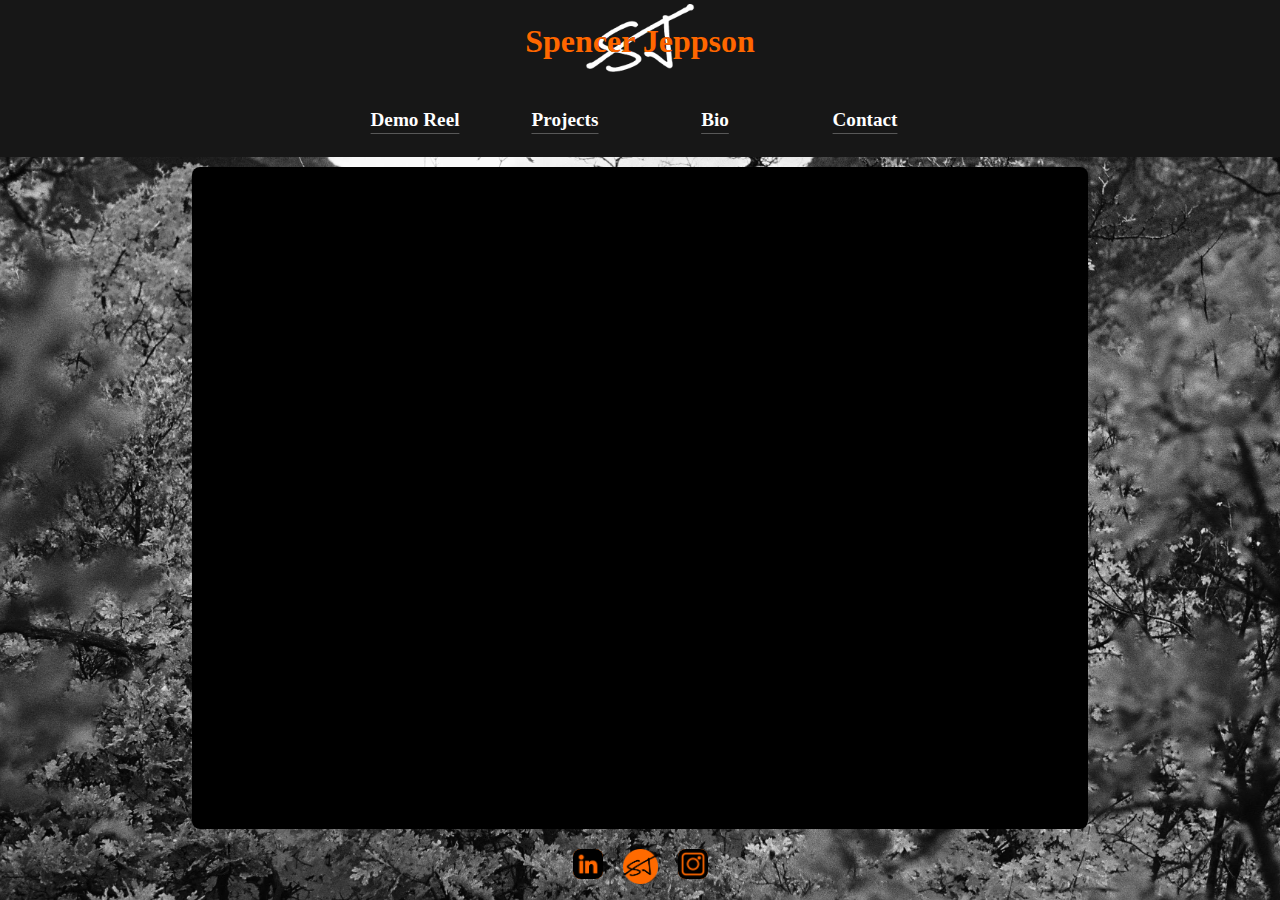
<file: index.html>
<!DOCTYPE html>
<html lang="en">
<head>
    <meta charset="UTF-8">
    <meta name="viewport" content="width=device-width, initial-scale=1.0">
    <title>Spencer Jeppson - Demo Reel</title>
    <meta name="description" content="Here's a sample of some of my audio projects!">
    <link rel="icon" type="image/x-icon" href="assets/favicon.png">
    <link href="style.css" rel="stylesheet" />

</head>
<body>
    <nav>
        <div class="navTop">
            <h1><a href="/index.html">Spencer Jeppson</a></h1>
        </div>
        <div class="navBottom">
            <a href="\index.html">Demo Reel</a>
            <div class="dropdown">
                <a href="project_pages/project1.html" class="dropbtn" onclick="toggleDropdown(event)">Projects</a>
                <div class="dropdown-content">
                    <a href="project_pages/project1.html">BFG</a>
                    <a href="project_pages/project2.html">Haunt Audio</a>
                    <a href="project_pages/project3.html">Nothing</a>
                    <a href="project_pages/project4.html">Angel Eyes</a>
                    <a href="project_pages/project5.html">Soldier</a>
                    <a href="project_pages/project6.html">Jackknife</a>
                    <a href="project_pages/project7.html">Pedalboard Build</a>
                    <a href="project_pages/project8.html">Deadpoint</a>
                </div>
            </div>
            <a href="\bio.html">Bio</a>
            <a href="\contact.html">Contact</a>
        </div>
    </nav>
    
    <div class="video-page-container">
        <div class="video-wrapper">
            <iframe src="https://www.youtube.com/embed/o16nVZvkU4U?si=cpz5Jm5IuUvs6zKH" 
                    title="YouTube video player" frameborder="0" 
                    allow="accelerometer; autoplay; clipboard-write; encrypted-media; gyroscope;" 
                    allowfullscreen></iframe>
        </div>
    </div>


    <footer class="footer">
        <div class="footer-content">
            <a href="https://www.linkedin.com/in/spencer-jeppson-13b46b333/?utm_source=share&utm_campaign=share_via&utm_content=profile&utm_medium=ios_app" target="_blank">
                <img src="assets/linkedin.png" alt="LinkedIn" class="social-icon">
            </a>
            <a href="index.html"> <img src="assets/favicon.png" alt="logo" class="footer-logo">  </a>
            <a href="https://www.instagram.com/spencer.jeppson?igsh=MW4yYjFldTB1aTA1ag==" target="_blank">
                <img src="assets/instagram.png" alt="Instagram" class="social-icon">
            </a>

        </div>
    </footer>
    <script src="scripts.js"></script>
</body>
</html>
</file>
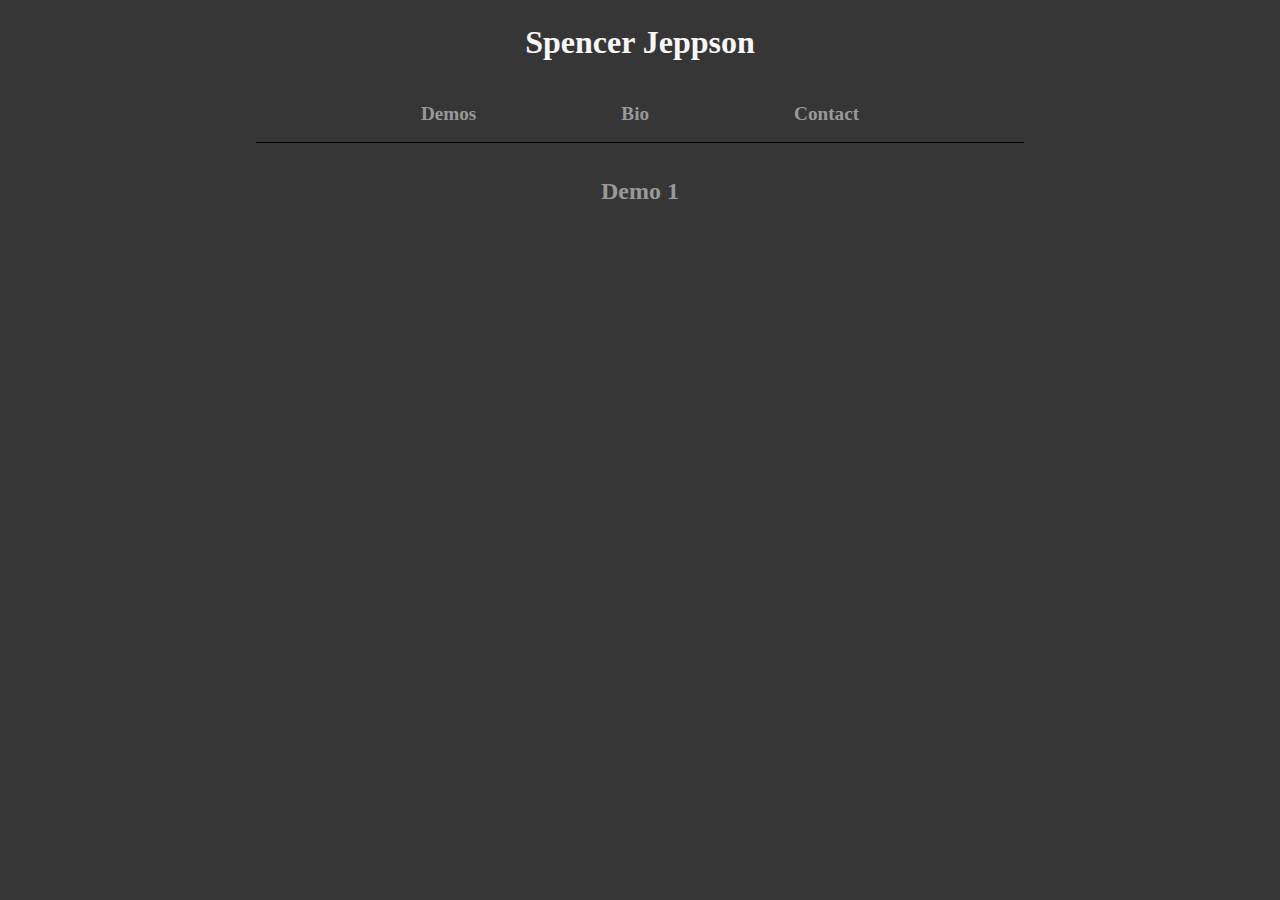
<file: spenjer_portfolio/index.html>
<!DOCTYPE html>
<html lang="en">
<head>
    <meta charset="UTF-8">
    <meta name="viewport" content="width=device-width, initial-scale=1.0">
    <title>Demos</title>
    <link href="style.css" rel="stylesheet" />

</head>
<body>
    <nav>
        <div class="navTop">
            <h1>Spencer Jeppson</h1>
            <!-- <h1>Logo</h1> -->
        </div>
        <div class="navBottom">
            <a href="demo.html">Demos</a>
            <a href="bio.html">Bio</a>
            <a href="contact.html">Contact</a>
        </div>
    </nav>

    <h2 class="video-title">Demo 1</h2> <!-- Title above the video -->


    <div class="video-container">
        <iframe src="https://www.youtube.com/embed/HMqiAQUgEu4?&autoplay=1&" 
        title="YouTube video player" frameborder="0" 
        allow="accelerometer; autoplay; clipboard-write; encrypted-media; gyroscope; picture-in-picture" 
        allowfullscreen></iframe>
    </div>

</body>
</html>
</file>
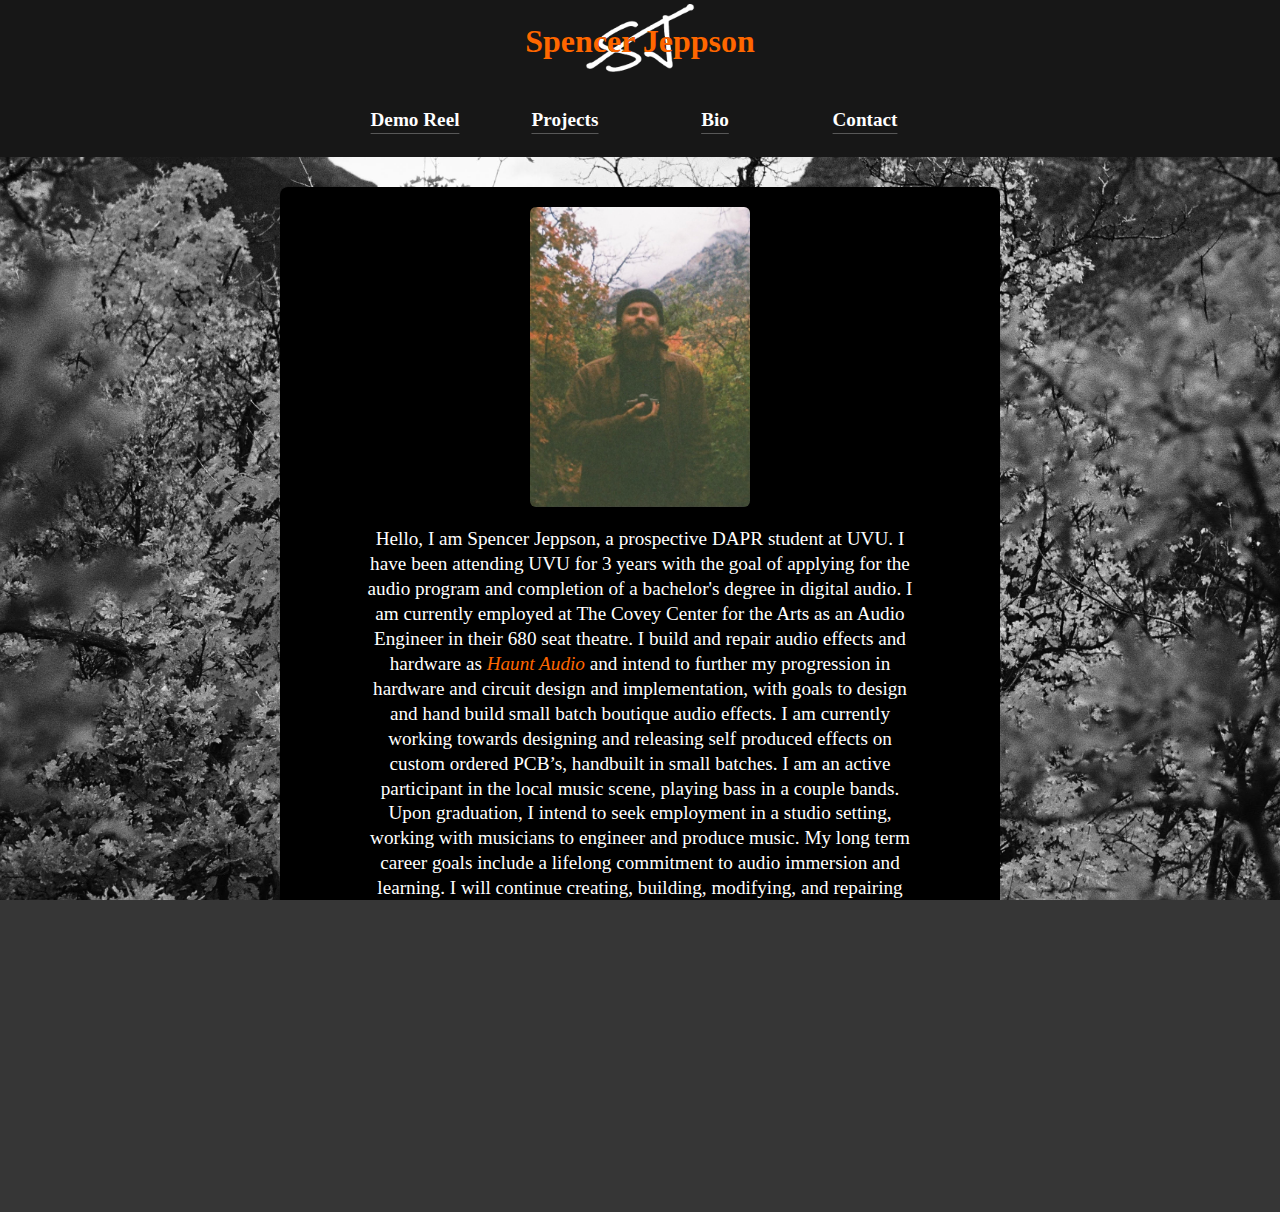
<file: bio.html>
<!DOCTYPE html>
<html lang="en">
<head>
    <meta charset="UTF-8">
    <meta name="viewport" content="width=device-width, initial-scale=1.0">
    <title>Spencer Jeppson - Audio Engineer</title>
    <meta name="description" content="Learn more about Spencer Jeppson, audio engineer">
    <link rel="icon" type="image/x-icon" href="assets/favicon.png">
    <link href="style.css" rel="stylesheet" />


</head>
<body>
    <nav>
        <div class="navTop">
            <h1><a href="/index.html">Spencer Jeppson</a></h1>
        </div>
        <div class="navBottom">
            <a href="\index.html">Demo Reel</a>
            <div class="dropdown">
                <a href="project_pages/project1.html" class="dropbtn" onclick="toggleDropdown(event)">Projects</a>
                <div class="dropdown-content">
                    <a href="project_pages/project1.html">BFG</a>
                    <a href="project_pages/project2.html">Haunt Audio</a>
                    <a href="project_pages/project3.html">Nothing</a>
                    <a href="project_pages/project4.html">Angel Eyes</a>
                    <a href="project_pages/project5.html">Soldier</a>
                    <a href="project_pages/project6.html">Jackknife</a>
                    <a href="project_pages/project7.html">Pedalboard Build</a>
                    <a href="project_pages/project8.html">Deadpoint</a>
                </div>
            </div>
            <a href="\bio.html">Bio</a>
            <a href="\contact.html">Contact</a>
        </div>
    </nav>
    <div class="main-content">    
        <div class="main-flex-container">
            <img id="bio-pic" src="assets/img/spenjer.jpg">
            <div id="bio-text">Hello, I am Spencer Jeppson, a prospective DAPR student at UVU. I have been attending UVU for 3 years with the goal of applying for the audio program and completion of a bachelor's degree in digital audio. I am currently employed at The Covey Center for the Arts as an Audio Engineer in their 680 seat theatre. I build and repair audio effects and hardware as <a id="bio-link" href="https://www.instagram.com/haunt.audio?igsh=MTVieXZ5M2piZDU0aw==" target="_blank">Haunt Audio</a>
                and intend to further my progression in hardware and circuit design and implementation, with goals to design and hand build small batch boutique audio effects. I am currently working towards designing and releasing self produced effects on custom ordered PCB’s, handbuilt in small batches. I am an active participant in the local music scene, playing bass in a couple bands. Upon graduation, I intend to seek employment in a studio setting, working with musicians to engineer and produce music. My long term career goals include a lifelong commitment to audio immersion and learning.  I will continue creating, building, modifying, and  repairing audio gear as long as I’m able to hold a soldering iron. I plan to continue Haunt Audio and design and release a line of handbuilt pedals that is focused on putting high quality and unique effects into the hands of musicians who are pushing boundaries of what music sounds like. I admire and look up to producers in the punk /  hardcore scene such as Will Yip, Jon Markson, Seth Henderson and Brett Romnes. I intend to work towards a career in producing music in this specific sphere, working with bands in this genre and scene. 
               </div>
        </div>
    </div>

    <footer class="footer">
        <div class="footer-content">
            <a href="https://www.linkedin.com/in/spencer-jeppson-13b46b333/?utm_source=share&utm_campaign=share_via&utm_content=profile&utm_medium=ios_app" target="_blank">
                <img src="assets/linkedin.png" alt="LinkedIn" class="social-icon">
            </a>
            <a href="index.html"> <img src="assets/favicon.png" alt="logo" class="footer-logo">  </a>
            <a href="https://www.instagram.com/spencer.jeppson?igsh=MW4yYjFldTB1aTA1ag==" target="_blank">
                <img src="assets/instagram.png" alt="Instagram" class="social-icon">
            </a>
        </div>
    </footer>
    <script src="scripts.js"></script>
</body>
</html>
</file>
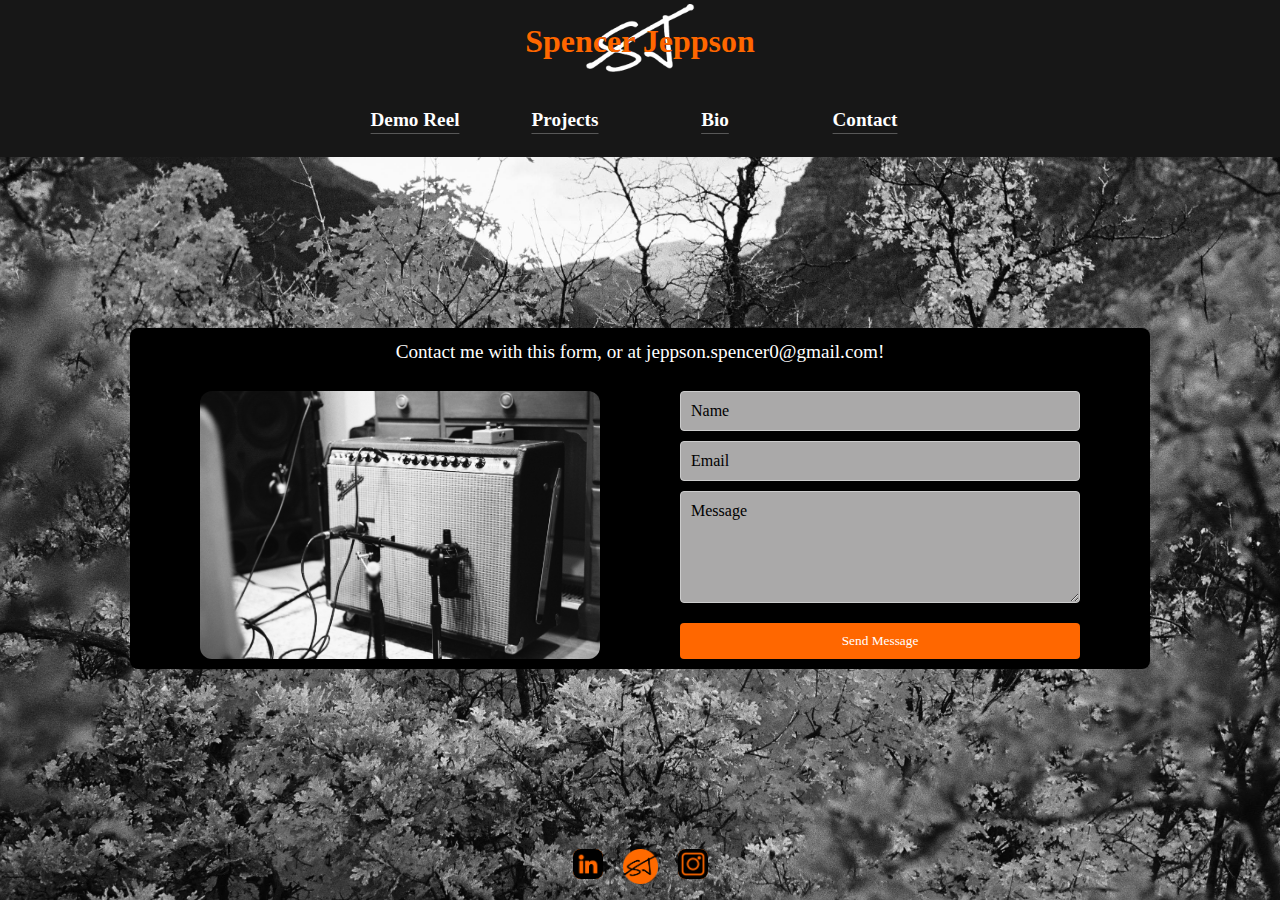
<file: contact.html>
<!DOCTYPE html>
<html lang="en">
<head>
    <meta charset="UTF-8">
    <meta name="viewport" content="width=device-width, initial-scale=1.0">
    <title>Spencer Jeppson - Audio Engineer</title>
    <meta name="description" content="Learn more about Spencer Jeppson, audio engineer">
    <link rel="icon" type="image/x-icon" href="assets/favicon.png">
    <link href="style.css" rel="stylesheet" />


</head>
<body>
    <nav>
        <div class="navTop">
            <h1><a href="/index.html">Spencer Jeppson</a></h1>
        </div>
        <div class="navBottom">
            <a href="\index.html">Demo Reel</a>
            <div class="dropdown">
                <a href="project_pages/project1.html" class="dropbtn" onclick="toggleDropdown(event)">Projects</a>
                <div class="dropdown-content">
                    <a href="project_pages/project1.html">BFG</a>
                    <a href="project_pages/project2.html">Haunt Audio</a>
                    <a href="project_pages/project3.html">Nothing</a>
                    <a href="project_pages/project4.html">Angel Eyes</a>
                    <a href="project_pages/project5.html">Soldier</a>
                    <a href="project_pages/project6.html">Jackknife</a>
                    <a href="project_pages/project7.html">Pedalboard Build</a>
                    <a href="project_pages/project8.html">Deadpoint</a>
                </div>
            </div>
            <a href="\bio.html">Bio</a>
            <a href="\contact.html">Contact</a>
        </div>
    </nav>
    <div class="main-content">    
        <div class="contact-container">
            <h2 class="contact-header">Contact me with this form, or at jeppson.spencer0@gmail.com!</h2>
            <img id="contact-pic" src="assets/img/ampedCab.jpg" alt="Picture">
            <div id="contact-form">
                <form action="https://formspree.io/f/mldeddvr" method="POST">
                    <input type="text" id="name" name="name" placeholder="Name">


                    <input type="email" id="email" name="email" placeholder="Email" required>


                    <textarea id="message" name="message" rows="5" placeholder="Message"required></textarea>
   
                    <button type="submit">Send Message</button>
                </form>
                <div id="response"></div>
            </div>
        </div>
    </div>



    <footer class="footer">
        <div class="footer-content">
            <a href="https://www.linkedin.com/in/spencer-jeppson-13b46b333/?utm_source=share&utm_campaign=share_via&utm_content=profile&utm_medium=ios_app" target="_blank">
                <img src="assets/linkedin.png" alt="LinkedIn" class="social-icon">
            </a>
            <a href="index.html"> <img src="assets/favicon.png" alt="logo" class="footer-logo">  </a>
            <a href="https://www.instagram.com/spencer.jeppson?igsh=MW4yYjFldTB1aTA1ag==" target="_blank">
                <img src="assets/instagram.png" alt="Instagram" class="social-icon">
            </a>
        </div>
    </footer>
    <script src="scripts.js"></script>
</body>
</html>
</file>
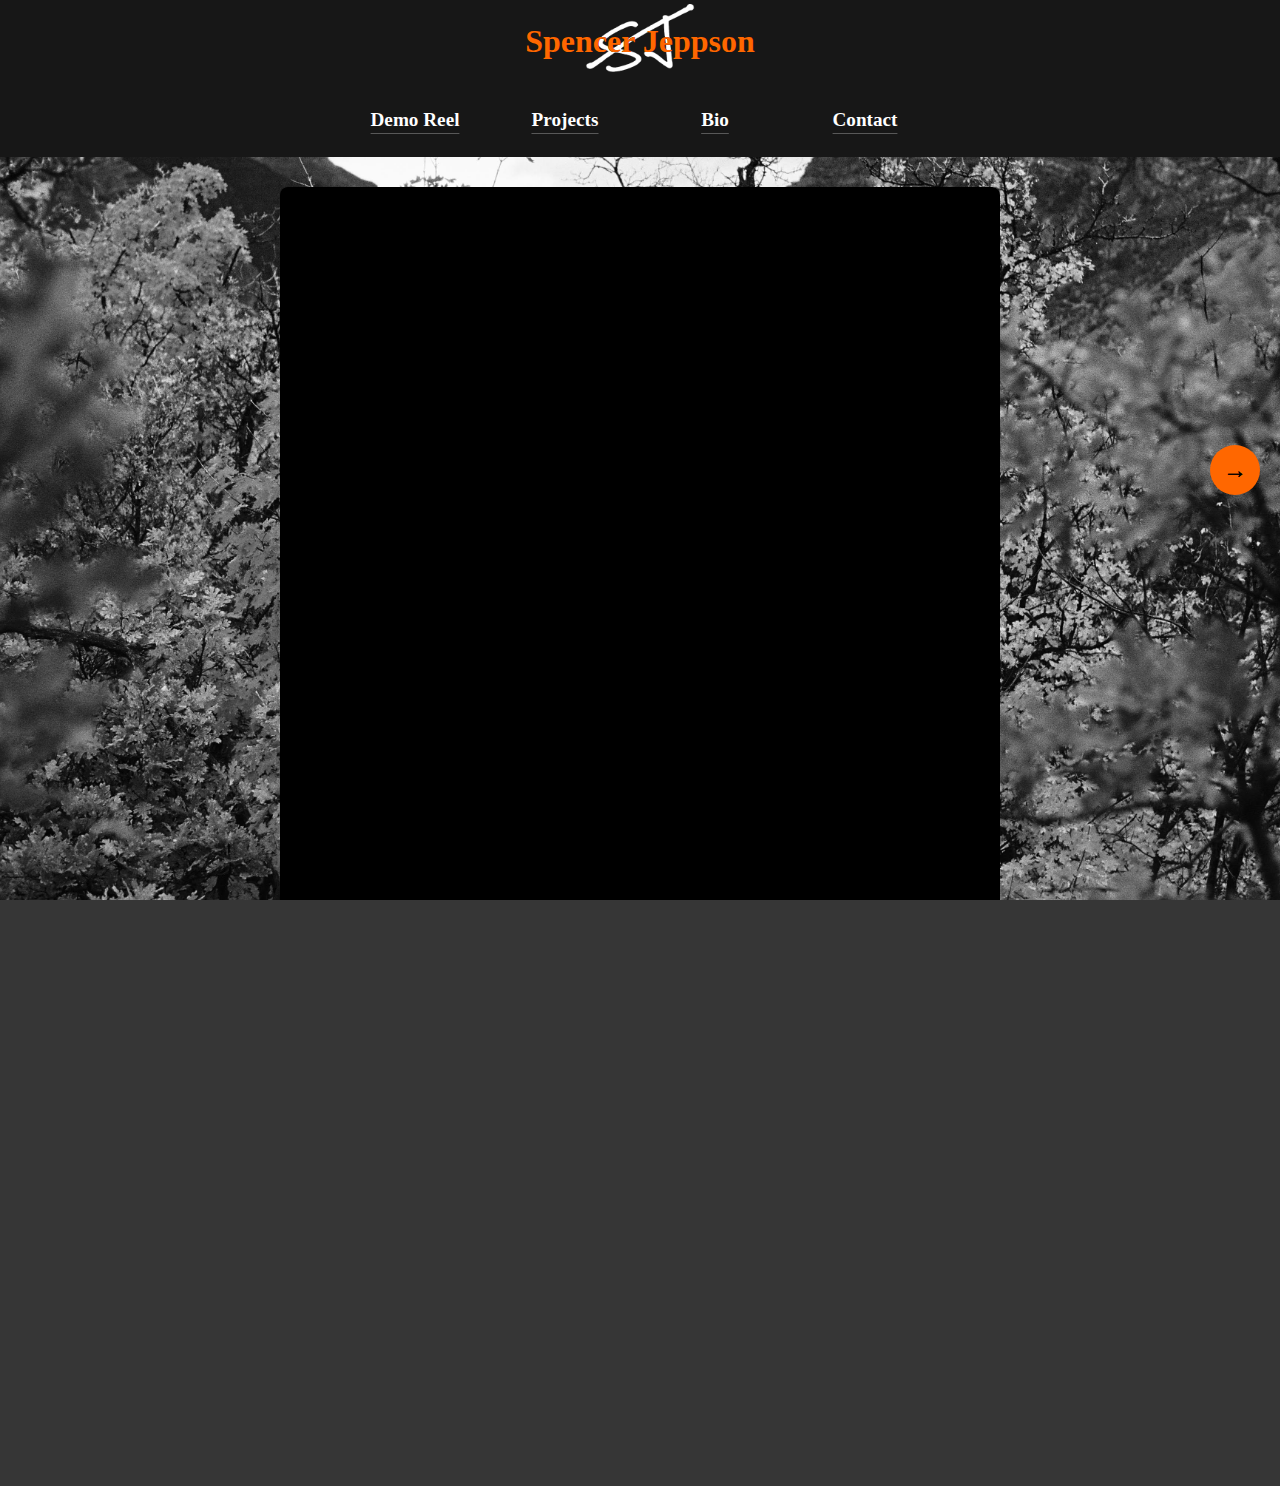
<file: project_pages/project1.html>
<!DOCTYPE html>
<html lang="en">
<head>
    <meta charset="UTF-8">
    <meta name="viewport" content="width=device-width, initial-scale=1.0">
    <title>Spencer Jeppson - BFG</title>
    <meta name="description" content="Project 1 - BFG">
    <link rel="icon" type="image/x-icon" href="/assets/favicon.png">
    <link href="\style.css" rel="stylesheet" />


</head>
<body>
    <nav>
        <div class="navTop">
            <h1><a href="/index.html">Spencer Jeppson</a></h1>
        </div>
        <div class="navBottom">
            <a href="\index.html">Demo Reel</a>
            <div class="dropdown">
                <a href="project1.html" class="dropbtn" onclick="toggleDropdown(event)">Projects</a>
                <div class="dropdown-content">
                    <a href="project1.html">BFG</a>
                    <a href="project2.html">Haunt Audio</a>
                    <a href="project3.html">Nothing</a>
                    <a href="project4.html">Angel Eyes</a>
                    <a href="project5.html">Soldier</a>
                    <a href="project6.html">Jackknife</a>
                    <a href="project7.html">Pedalboard Build</a>
                    <a href="project8.html">Deadpoint</a>
                </div>
            </div>
            <a href="\bio.html">Bio</a>
            <a href="\contact.html">Contact</a>
        </div>
    </nav>
    
        
        <div class="main-content">    
            <!-- <a href="project_pages/project9.html" class="nav-arrow left-arrow">←</a> -->

            <div class="main-flex-container">

                <div class="project-video-container">
                    <div class="video-wrapper">
                        <iframe class="video-iframe" src="https://www.youtube.com/embed/VmTX8lAuMSs?si=OeA3WBCFqU-cnFlj"
                            title="YouTube video player" frameborder="0"
                            allow="accelerometer; autoplay; clipboard-write; encrypted-media; gyroscope;"
                            allowfullscreen></iframe>
                    </div>
                </div>

                <div id="bio-text">This song was written by Sam and Davis of Mom Dad & Me. We spent some time at a house by a lake and set up a tracking studio in the basement. Selecting mic choices and placements was a collaborative effort, letting our ears dictate what to use and where to put it. The main Guitar take, Bass, and Drums were recorded simultaneously to give it a live feel and allow for some tempo push and pull. We did 3 or 4 top to tail takes and picked the best one with super minimal comping. Musicians played in the drum room with amplifiers in adjacent rooms to control bleed. Lots of room mics on almost everything recorded helped provide depth and make everything sound home-y and alive. Overdubs were mostly completed at the same space, with some additional overdubs done in a recording studio / storage shed the band owns. This mix came together super well, Sam is a really tight vocalist and his doubles sound really great. Lots of layers on guitar and vocals really helped pull everything together. Some automation to bring up the drum overheads and bring out the background vocals helped the second verse sound a little rowdier, an effect I really enjoyed. Super happy with this final mix, I think the mix amplifies the nostalgia present in the songwriting.                    </div>
            </div>
            <a href="project2.html" class="nav-arrow right-arrow">→</a>

        </div>

    <footer class="footer">
        <div class="footer-content">
            <a href="https://www.linkedin.com/in/spencer-jeppson-13b46b333/?utm_source=share&utm_campaign=share_via&utm_content=profile&utm_medium=ios_app" target="_blank">
                <img src="\assets/linkedin.png" alt="LinkedIn" class="social-icon">
            </a>
            <a href="index.html"> <img src="\assets/favicon.png" alt="logo" class="footer-logo">  </a>
            <a href="https://www.instagram.com/spencer.jeppson?igsh=MW4yYjFldTB1aTA1ag==" target="_blank">
                <img src="\assets/instagram.png" alt="Instagram" class="social-icon">
            </a>


        </div>
    </footer>
    <script src="\scripts.js"></script>
</body>
</html>
</file>
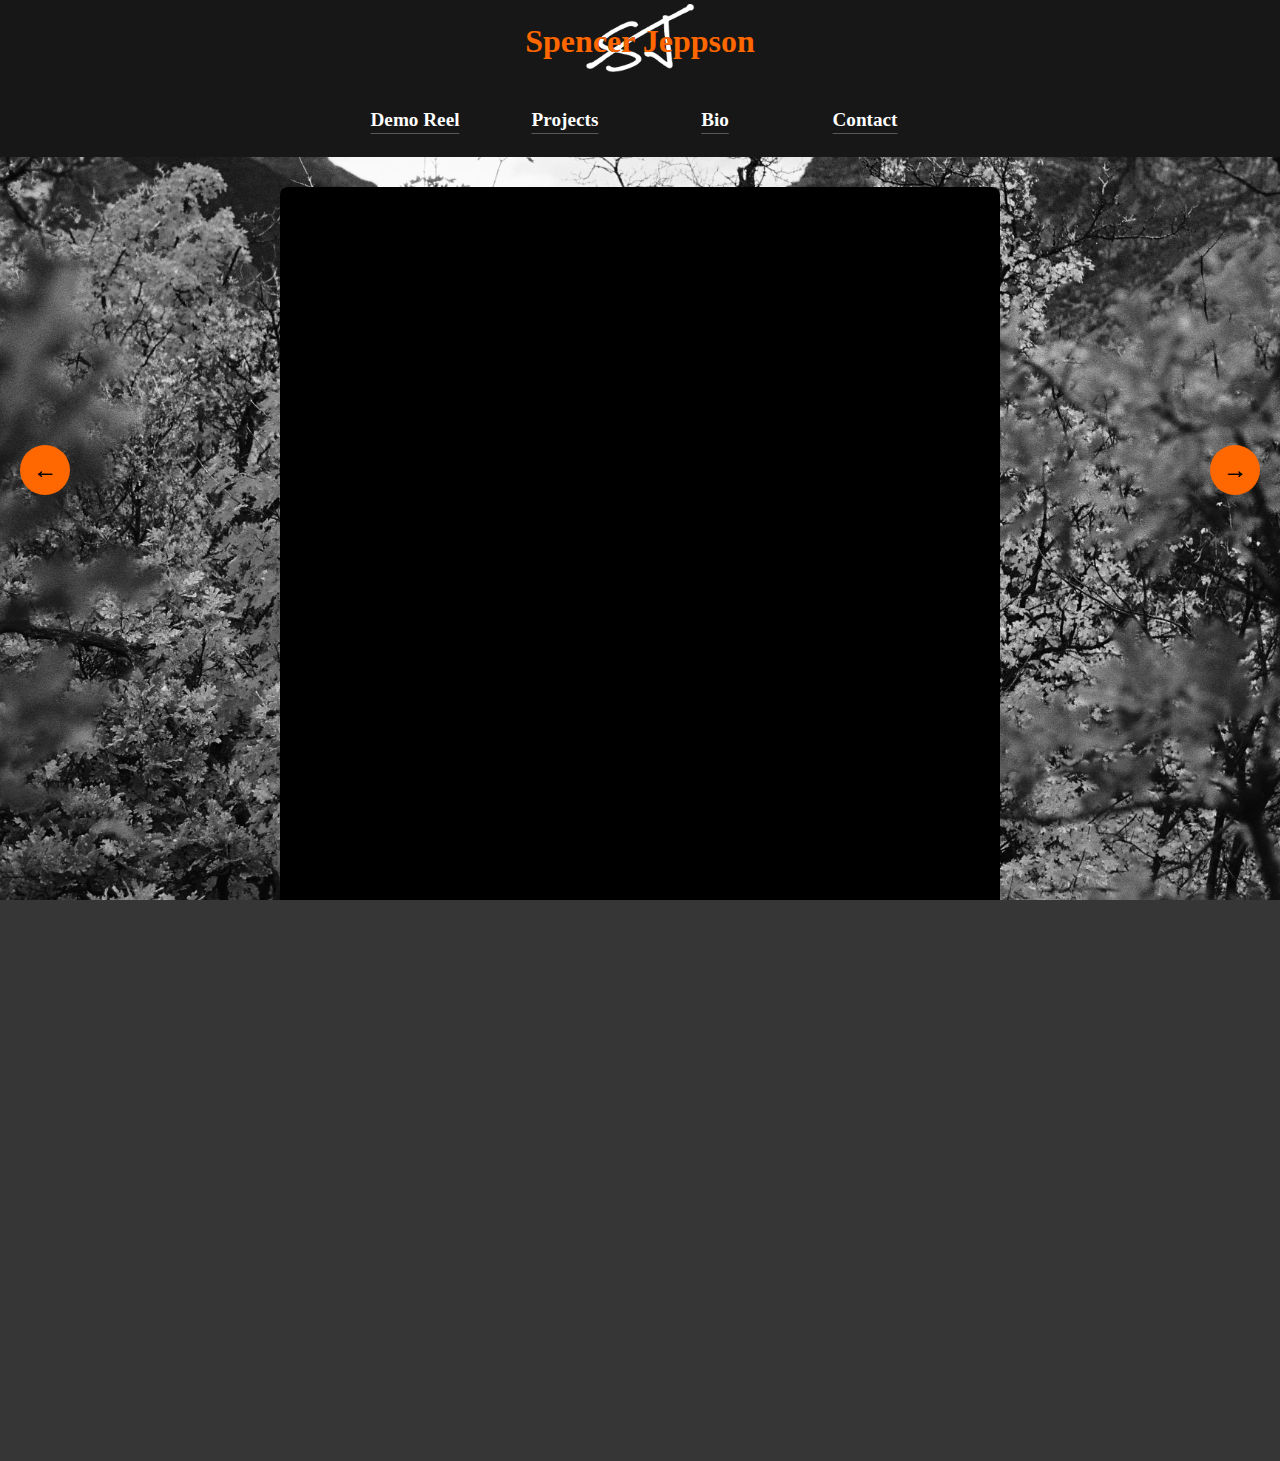
<file: project_pages/project2.html>
<!DOCTYPE html>
<html lang="en">
<head>
    <meta charset="UTF-8">
    <meta name="viewport" content="width=device-width, initial-scale=1.0">
    <title>Spencer Jeppson - BFG</title>
    <meta name="description" content="Project 1 - BFG">
    <link rel="icon" type="image/x-icon" href="/assets/favicon.png">
    <link href="\style.css" rel="stylesheet" />


</head>
<body>
    <nav>
        <div class="navTop">
            <h1><a href="/index.html">Spencer Jeppson</a></h1>
        </div>
        <div class="navBottom">
            <a href="\index.html">Demo Reel</a>
            <div class="dropdown">
                <a href="project1.html" class="dropbtn" onclick="toggleDropdown(event)">Projects</a>
                <div class="dropdown-content">
                    <a href="project1.html">BFG</a>
                    <a href="project2.html">Haunt Audio</a>
                    <a href="project3.html">Nothing</a>
                    <a href="project4.html">Angel Eyes</a>
                    <a href="project5.html">Soldier</a>
                    <a href="project6.html">Jackknife</a>
                    <a href="project7.html">Pedalboard Build</a>
                    <a href="project8.html">Deadpoint</a>
                </div>
            </div>
            <a href="\bio.html">Bio</a>
            <a href="\contact.html">Contact</a>
        </div>
    </nav>
    
        
        <div class="main-content">    
            <a href="project1.html" class="nav-arrow left-arrow">←</a>

            <div class="main-flex-container">

                <div class="project-video-container">
                    <div class="video-wrapper">
                        <iframe class="video-iframe" src="https://www.youtube.com/embed/LJbit8x4JqY?si=2DiEqc_OIKjBLBPi"
                            title="YouTube video player" frameborder="0"
                            allow="accelerometer; autoplay; clipboard-write; encrypted-media; gyroscope;"
                            allowfullscreen></iframe>
                    </div>
                </div>

                <div id="bio-text">
                    Haunt Audio is my venture into low voltage audio circuitry. The initial goal wasto build effects pedals for guitar and bass to fill needs that I and others I knew had. It has turned into a small business, offering repairs and custom order builds. I have had the opportunity to perform small repairs on gear such as amplifiers, cassette recorders, and effects pedals. I frequently perform pickup swaps or full custom rewires on electric guitars and basses. I also have worked with musicians to custom build effect pedals to fit specific needs and match their genre, playing style, and rig to a circuit we think will meet those needs. I use the <a id="bio-link" href="https://www.instagram.com/haunt.audio?igsh=MTVieXZ5M2piZDU0aw==" target="_blank">@haunt.audio</a> instagram page to promote my work as well as document repairs I have performed. That Instagram page serves as my portfolio for my audio hardware work. I do a good job of keeping that updated and have a goal to post one demo video per week. I have been invited to sell pedals at vendor markets such as Power Chord Guitar Festival this April in Orem, and High Desert Luthiery Invitational this May in Albuquerque, NM. I have built nearly 50 effects pedals, and have a growing artist roster of bands in the local scene, as well as smaller touring bands who play circuits that I have built. 
                </div>
                <a href="project3.html" class="nav-arrow right-arrow">→</a>
            </div>
        </div>

    <footer class="footer">
        <div class="footer-content">
            <a href="https://www.linkedin.com/in/spencer-jeppson-13b46b333/?utm_source=share&utm_campaign=share_via&utm_content=profile&utm_medium=ios_app" target="_blank">
                <img src="\assets/linkedin.png" alt="LinkedIn" class="social-icon">
            </a>
            <a href="index.html"> <img src="\assets/favicon.png" alt="logo" class="footer-logo">  </a>
            <a href="https://www.instagram.com/spencer.jeppson?igsh=MW4yYjFldTB1aTA1ag==" target="_blank">
                <img src="\assets/instagram.png" alt="Instagram" class="social-icon">
            </a>


        </div>
    </footer>
    <script src="\scripts.js"></script>
</body>
</html>
</file>
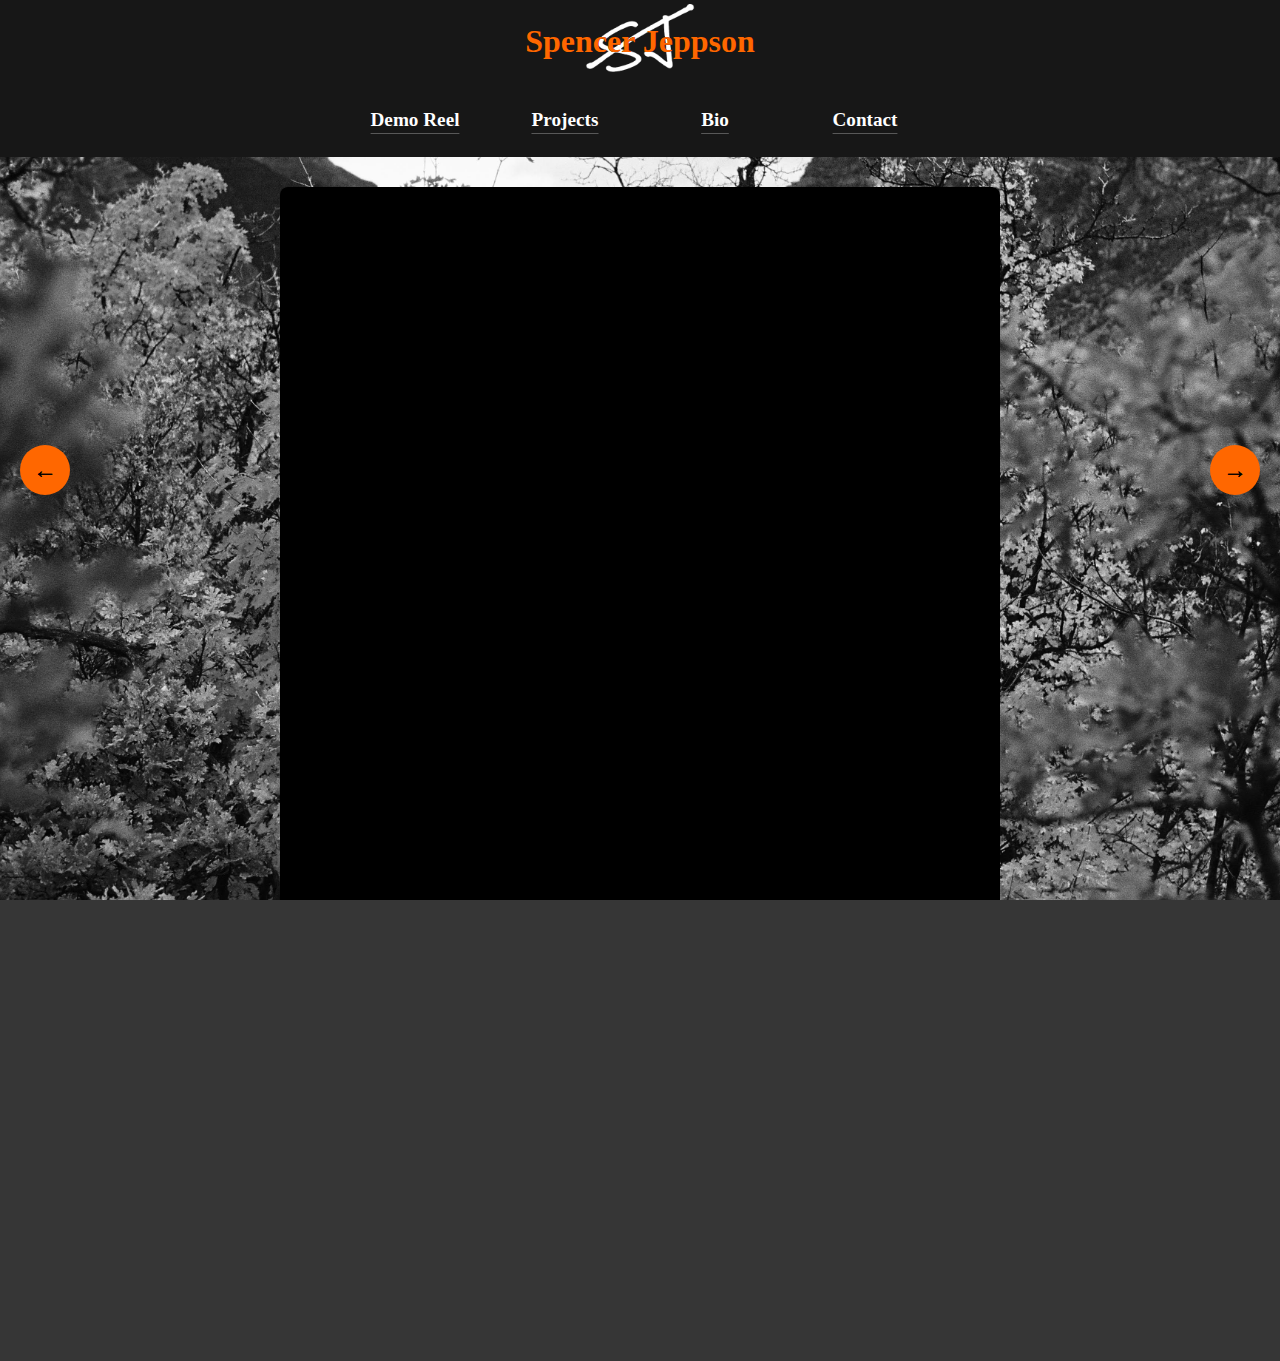
<file: project_pages/project3.html>
<!DOCTYPE html>
<html lang="en">
<head>
    <meta charset="UTF-8">
    <meta name="viewport" content="width=device-width, initial-scale=1.0">
    <title>Spencer Jeppson - Nothing</title>
    <meta name="description" content="Project 1 - BFG">
    <link rel="icon" type="image/x-icon" href="/assets/favicon.png">
    <link href="\style.css" rel="stylesheet" />


</head>
<body>
    <nav>
        <div class="navTop">
            <h1><a href="/index.html">Spencer Jeppson</a></h1>
        </div>
        <div class="navBottom">
            <a href="\index.html">Demo Reel</a>
            <div class="dropdown">
                <a href="project1.html" class="dropbtn" onclick="toggleDropdown(event)">Projects</a>
                <div class="dropdown-content">
                    <a href="project1.html">BFG</a>
                    <a href="project2.html">Haunt Audio</a>
                    <a href="project3.html">Nothing</a>
                    <a href="project4.html">Angel Eyes</a>
                    <a href="project5.html">Soldier</a>
                    <a href="project6.html">Jackknife</a>
                    <a href="project7.html">Pedalboard Build</a>
                    <a href="project8.html">Deadpoint</a>
                </div>
            </div>
            <a href="\bio.html">Bio</a>
            <a href="\contact.html">Contact</a>
        </div>
    </nav>
    
        
        <div class="main-content">    
            <a href="project2.html" class="nav-arrow left-arrow">←</a>

            <div class="main-flex-container">

                <div class="project-video-container">
                    <div class="video-wrapper">
                        <iframe class="video-iframe" src="https://www.youtube.com/embed/D4XZFxi0WUs?si=4-bpZ8BJFAC99JgM"
                            title="YouTube video player" frameborder="0"
                            allow="accelerometer; autoplay; clipboard-write; encrypted-media; gyroscope;"
                            allowfullscreen></iframe>
                    </div>
                </div>

                <div id="bio-text">
                    This live recording is from Velour’s annual Cowboys and Indies, the stems were acquired from Fern at velour, who was on sound that night. This set was also recorded with a video cassette recorder that had some pretty substandard audio, so acquiring the stems to do my own mix was super valuable. As expected with a live set, there were some issues. The kick sound was pretty undesirable, So I sample replaced the entire track with something a little more usable. There was some terrible noise on the snare mic, bad enough I couldn’t sample replace it easily, so I dealt with it with selective EQ and noise gating. As expected with using primarily dynamic mics it sounded a little dull, I compensated that with boosting some high end across a few sources. The room mics sounded good, and are fairly present in the final mixdown. Guitars also suffered from some proximity effect boominess, but that was remedied with some EQ. Overall a really fun project.                 </div>
                <a href="project4.html" class="nav-arrow right-arrow">→</a>
            </div>
        </div>
        
    <footer class="footer">
        <div class="footer-content">
            <a href="https://www.linkedin.com/in/spencer-jeppson-13b46b333/?utm_source=share&utm_campaign=share_via&utm_content=profile&utm_medium=ios_app" target="_blank">
                <img src="\assets/linkedin.png" alt="LinkedIn" class="social-icon">
            </a>
            <a href="index.html"> <img src="\assets/favicon.png" alt="logo" class="footer-logo">  </a>
            <a href="https://www.instagram.com/spencer.jeppson?igsh=MW4yYjFldTB1aTA1ag==" target="_blank">
                <img src="\assets/instagram.png" alt="Instagram" class="social-icon">
            </a>


        </div>
    </footer>
    <script src="\scripts.js"></script>
</body>
</html>
</file>
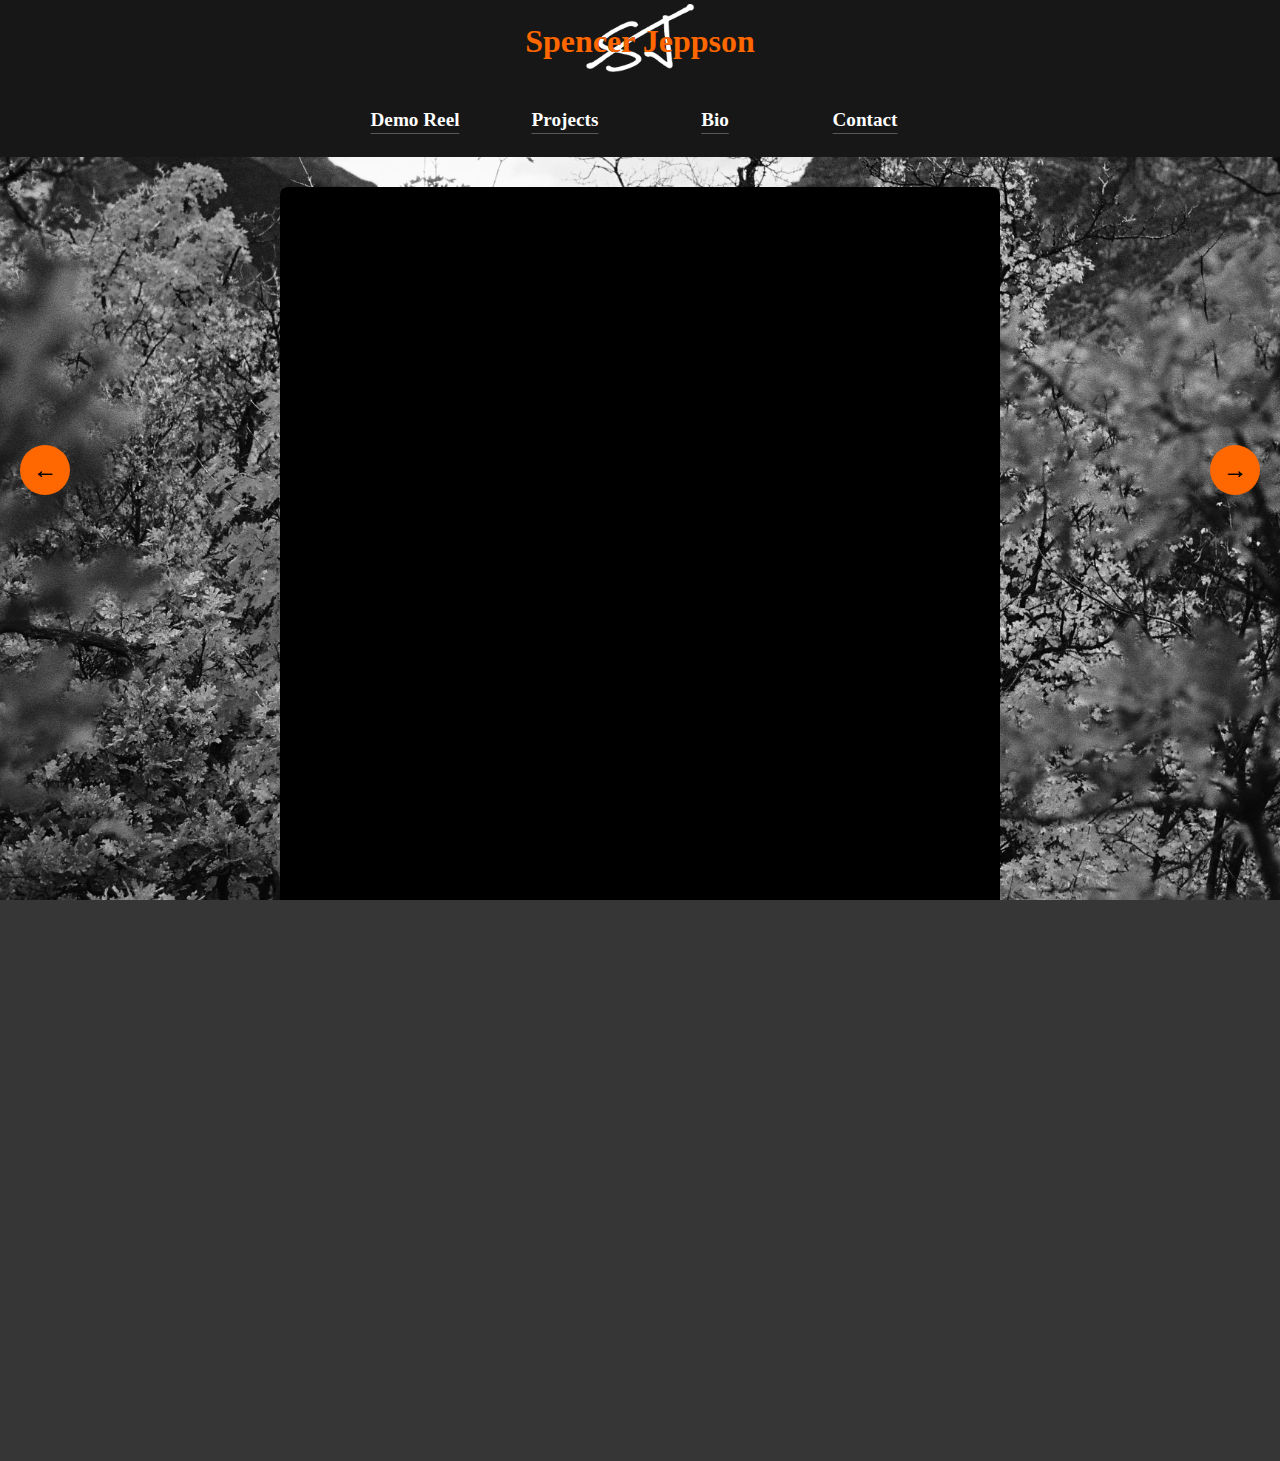
<file: project_pages/project4.html>
<!DOCTYPE html>
<html lang="en">
<head>
    <meta charset="UTF-8">
    <meta name="viewport" content="width=device-width, initial-scale=1.0">
    <title>Spencer Jeppson - Angel Eyes</title>
    <meta name="description" content="Project 1 - BFG">
    <link rel="icon" type="image/x-icon" href="/assets/favicon.png">
    <link href="\style.css" rel="stylesheet" />


</head>
<body>
    <nav>
        <div class="navTop">
            <h1><a href="/index.html">Spencer Jeppson</a></h1>
        </div>
        <div class="navBottom">
            <a href="\index.html">Demo Reel</a>
            <div class="dropdown">
                <a href="project1.html" class="dropbtn" onclick="toggleDropdown(event)">Projects</a>
                <div class="dropdown-content">
                    <a href="project1.html">BFG</a>
                    <a href="project2.html">Haunt Audio</a>
                    <a href="project3.html">Nothing</a>
                    <a href="project4.html">Angel Eyes</a>
                    <a href="project5.html">Soldier</a>
                    <a href="project6.html">Jackknife</a>
                    <a href="project7.html">Pedalboard Build</a>
                    <a href="project8.html">Deadpoint</a>
                </div>
            </div>
            <a href="\bio.html">Bio</a>
            <a href="\contact.html">Contact</a>
        </div>
    </nav>
    
        
        <div class="main-content">    
            <a href="project3.html" class="nav-arrow left-arrow">←</a>

            <div class="main-flex-container">

                <div class="project-video-container">
                    <div class="video-wrapper">
                        <iframe class="video-iframe" src="https://www.youtube.com/embed/W_peJkXTO8I?si=5C5lsIWVw6wxPLuO"
                            title="YouTube video player" frameborder="0"
                            allow="accelerometer; autoplay; clipboard-write; encrypted-media; gyroscope;"
                            allowfullscreen></iframe>
                    </div>
                </div>

                <div id="bio-text">
                    This track was recorded in a similar fashion to BFG, on the same trip. The main guitar take and drums were recorded simultaneously, with the amp in the next room. This track has an excellent live feel and plenty of expressive pushing and pulling by Sean on drums. We did a few top to tail takes, picked the best one, and ended up not needing to comp down our main take at all. Overdubs were done in a similar fashion to BFG, with lots of layers on guitars and vocals. I battled with some noise on this track. With the softer performance compared to other things we were doing that day, we could have gained up the preamps more to reduce the S/N ratio. I employed some noise gates and careful editing to remedy this. We had tracked almost everything with room mics, which sounded great, but due to the noise, I cut as many unnecessary tracks as I could, so a lot of these room mics aren’t heard in the final mixdown. I instead used some software reverb, which gave the track a dreamier, ethereal feel, which ultimately is an effect I really enjoy for this track and ended up being really happy with. This track is super dynamic and has a lot of moving pieces , and this mix does a great job at highlighting that movement and creating depth. 
                </div>
                    <a href="project5.html" class="nav-arrow right-arrow">→</a>
            </div>
        </div>
        
    <footer class="footer">
        <div class="footer-content">
            <a href="https://www.linkedin.com/in/spencer-jeppson-13b46b333/?utm_source=share&utm_campaign=share_via&utm_content=profile&utm_medium=ios_app" target="_blank">
                <img src="\assets/linkedin.png" alt="LinkedIn" class="social-icon">
            </a>
            <a href="index.html"> <img src="\assets/favicon.png" alt="logo" class="footer-logo">  </a>
            <a href="https://www.instagram.com/spencer.jeppson?igsh=MW4yYjFldTB1aTA1ag==" target="_blank">
                <img src="\assets/instagram.png" alt="Instagram" class="social-icon">
            </a>


        </div>
    </footer>
    <script src="\scripts.js"></script>
</body>
</html>
</file>
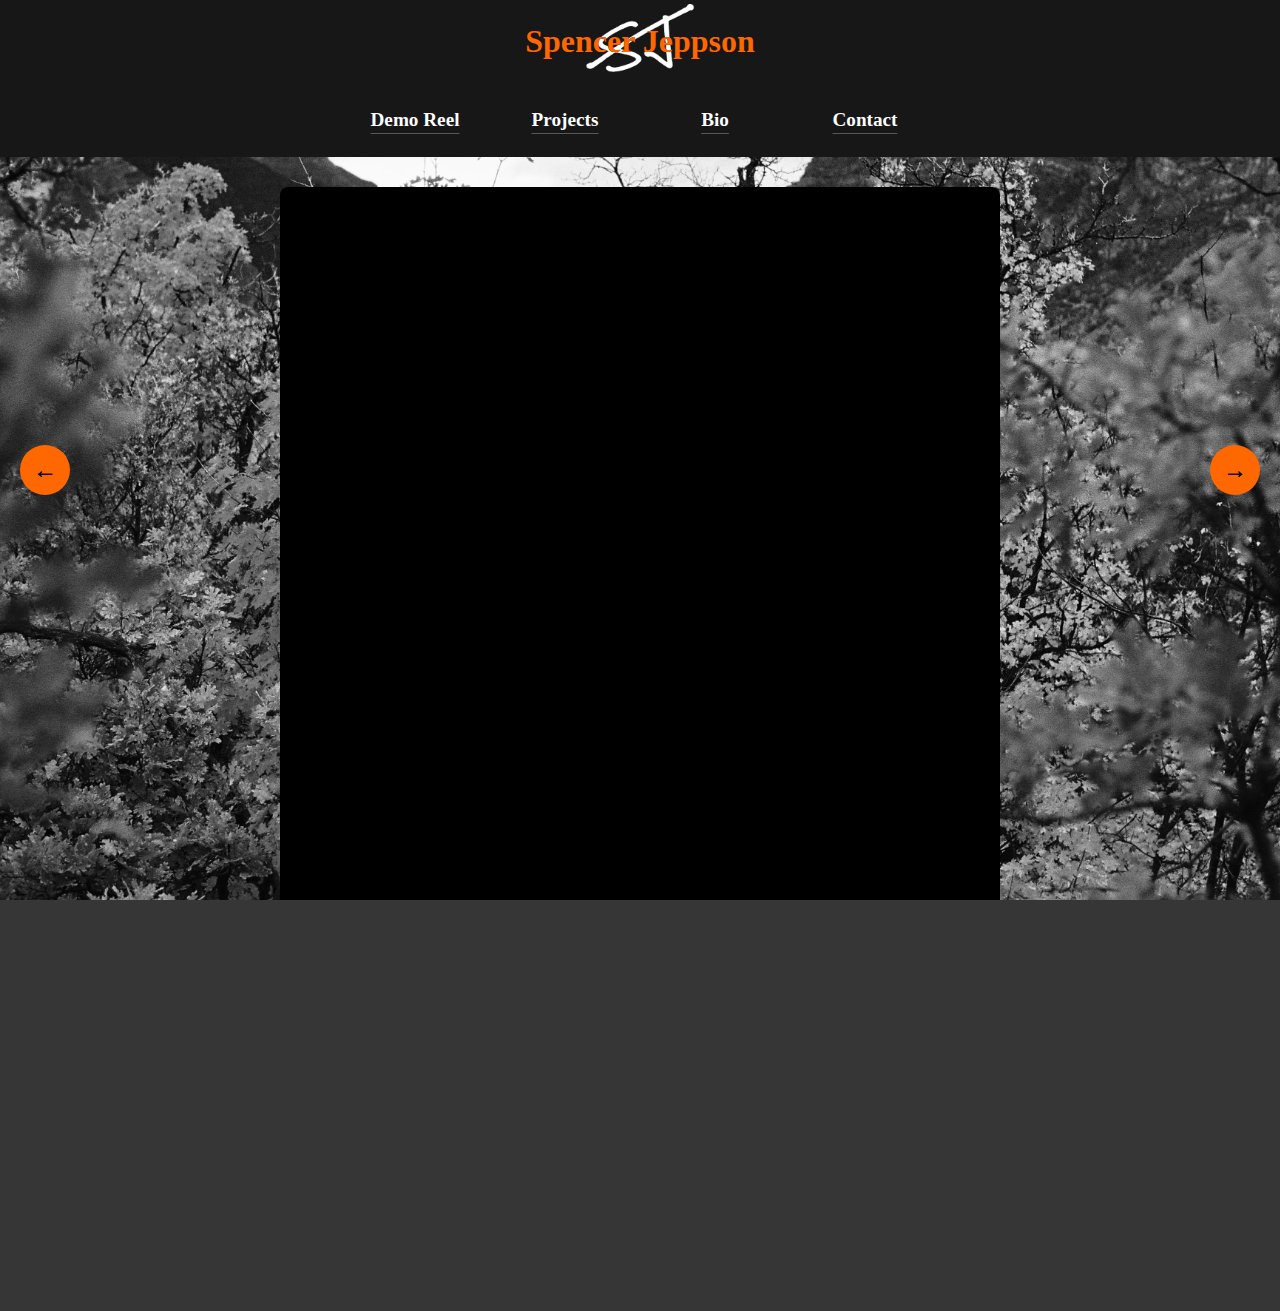
<file: project_pages/project5.html>
<!DOCTYPE html>
<html lang="en">
<head>
    <meta charset="UTF-8">
    <meta name="viewport" content="width=device-width, initial-scale=1.0">
    <title>Spencer Jeppson - Soldier</title>
    <meta name="description" content="Project 1 - BFG">
    <link rel="icon" type="image/x-icon" href="/assets/favicon.png">
    <link href="\style.css" rel="stylesheet" />


</head>
<body>
    <nav>
        <div class="navTop">
            <h1><a href="/index.html">Spencer Jeppson</a></h1>
        </div>
        <div class="navBottom">
            <a href="\index.html">Demo Reel</a>
            <div class="dropdown">
                <a href="project1.html" class="dropbtn" onclick="toggleDropdown(event)">Projects</a>
                <div class="dropdown-content">
                    <a href="project1.html">BFG</a>
                    <a href="project2.html">Haunt Audio</a>
                    <a href="project3.html">Nothing</a>
                    <a href="project4.html">Angel Eyes</a>
                    <a href="project5.html">Soldier</a>
                    <a href="project6.html">Jackknife</a>
                    <a href="project7.html">Pedalboard Build</a>
                    <a href="project8.html">Deadpoint</a>
                </div>
            </div>
            <a href="\bio.html">Bio</a>
            <a href="\contact.html">Contact</a>
        </div>
    </nav>
    
        
        <div class="main-content">    
            <a href="project4.html" class="nav-arrow left-arrow">←</a>

            <div class="main-flex-container">

                <div class="project-video-container">
                    <div class="video-wrapper">
                        <iframe class="video-iframe" src="https://www.youtube.com/embed/H8xYfpVKZUw?si=-ICkRJtcAjYxGDlQ"
                            title="YouTube video player" frameborder="0"
                            allow="accelerometer; autoplay; clipboard-write; encrypted-media; gyroscope;"
                            allowfullscreen></iframe>
                    </div>
                </div>

                <div id="bio-text">
                    I self produced this track, and I’m really pleased with how it came out. Guitars Drums and Bass were done at the UVU DAPR studios with a rather extensive setup for guitars. The guitarist brought in two half stacks and I miced each differently and used each amp tone to cover different ground. Stereo condenser rooms helped provide a little context in the final mix. A second layer of guitar is present to help hold things down while the main guitar takes noodly leads and upper register chords. Bass was split across two tracks, an amp DI and a cab sim, the cab sim compressed and low passed pretty aggressively to ensure the low end doesn’t go anywhere, while the DI gave punch and upper register sparkle. BG vocals have a little more room mic in the mix than the lead to separate them a little.                </div>
                </div>    
                    <a href="project6.html" class="nav-arrow right-arrow">→</a>
            </div>
        </div>
        
    <footer class="footer">
        <div class="footer-content">
            <a href="https://www.linkedin.com/in/spencer-jeppson-13b46b333/?utm_source=share&utm_campaign=share_via&utm_content=profile&utm_medium=ios_app" target="_blank">
                <img src="\assets/linkedin.png" alt="LinkedIn" class="social-icon">
            </a>
            <a href="index.html"> <img src="\assets/favicon.png" alt="logo" class="footer-logo">  </a>
            <a href="https://www.instagram.com/spencer.jeppson?igsh=MW4yYjFldTB1aTA1ag==" target="_blank">
                <img src="\assets/instagram.png" alt="Instagram" class="social-icon">
            </a>


        </div>
    </footer>
    <script src="\scripts.js"></script>
</body>
</html>
</file>
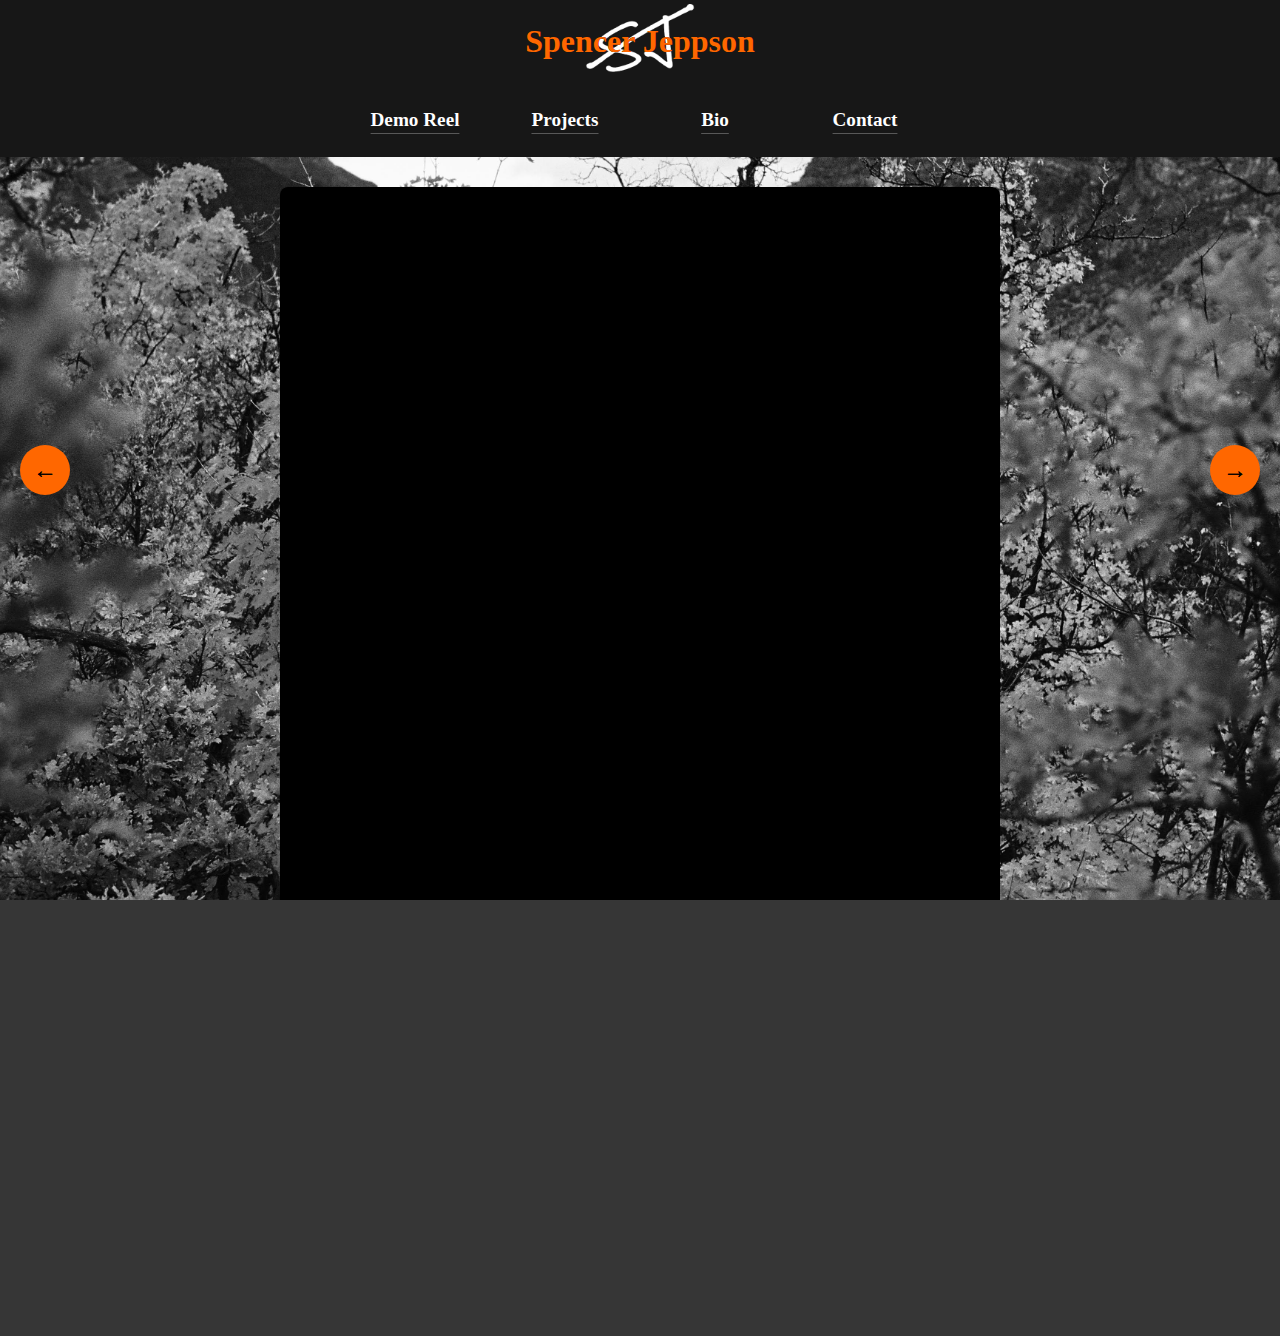
<file: project_pages/project6.html>
<!DOCTYPE html>
<html lang="en">
<head>
    <meta charset="UTF-8">
    <meta name="viewport" content="width=device-width, initial-scale=1.0">
    <title>Spencer Jeppson - Jackknife</title>
    <meta name="description" content="Project 1 - BFG">
    <link rel="icon" type="image/x-icon" href="/assets/favicon.png">
    <link href="\style.css" rel="stylesheet" />


</head>
<body>
    <nav>
        <div class="navTop">
            <h1><a href="/index.html">Spencer Jeppson</a></h1>
        </div>
        <div class="navBottom">
            <a href="\index.html">Demo Reel</a>
            <div class="dropdown">
                <a href="project1.html" class="dropbtn" onclick="toggleDropdown(event)">Projects</a>
                <div class="dropdown-content">
                    <a href="project1.html">BFG</a>
                    <a href="project2.html">Haunt Audio</a>
                    <a href="project3.html">Nothing</a>
                    <a href="project4.html">Angel Eyes</a>
                    <a href="project5.html">Soldier</a>
                    <a href="project6.html">Jackknife</a>
                    <a href="project7.html">Pedalboard Build</a>
                    <a href="project8.html">Deadpoint</a>
                </div>
            </div>
            <a href="\bio.html">Bio</a>
            <a href="\contact.html">Contact</a>
        </div>
    </nav>
    
        
        <div class="main-content">    
            <a href="project5.html" class="nav-arrow left-arrow">←</a>

            <div class="main-flex-container">

                <div class="project-video-container">
                    <div class="video-wrapper">
                        <iframe class="video-iframe" src="https://www.youtube.com/embed/3LP-zlBVTvM?si=sO5NfZTwl-sNdGf_"
                            title="YouTube video player" frameborder="0"
                            allow="accelerometer; autoplay; clipboard-write; encrypted-media; gyroscope;"
                            allowfullscreen></iframe>
                    </div>
                </div>

                <div id="bio-text">
                    This song is Self produced, with most of the tracking done at the UVU DAPR studios. 
                    I started with Drums, and caught 14 channels of audio. Not all channels made the final cut but having options was nice. I used mostly dynamic mics on close placements and condenser stereo pairs for room and overheads. Super happy with the drum tone achieved here, real punchy and the perfect centerpiece for this mix. Guitars were layered with a second take that’s a little hidden in the mix but providing a lot of low end and filling in the upper registers of the bass and lower registers of the other guitar track. Bass was simul-recorded with the main take of guitars and DI’ed in the studio then duplicated in mixing, and a cab sim applied to the duplicate. Bass tone sounds good in the exposed parts of this track, as well in the mix. Vocals were done with a close and far pair of condenser mics. 
                    </div>    
                    <a href="project7.html" class="nav-arrow right-arrow">→</a>
            </div>
        </div>
        
    <footer class="footer">
        <div class="footer-content">
            <a href="https://www.linkedin.com/in/spencer-jeppson-13b46b333/?utm_source=share&utm_campaign=share_via&utm_content=profile&utm_medium=ios_app" target="_blank">
                <img src="\assets/linkedin.png" alt="LinkedIn" class="social-icon">
            </a>
            <a href="index.html"> <img src="\assets/favicon.png" alt="logo" class="footer-logo">  </a>
            <a href="https://www.instagram.com/spencer.jeppson?igsh=MW4yYjFldTB1aTA1ag==" target="_blank">
                <img src="\assets/instagram.png" alt="Instagram" class="social-icon">
            </a>


        </div>
    </footer>
    <script src="\scripts.js"></script>
</body>
</html>
</file>
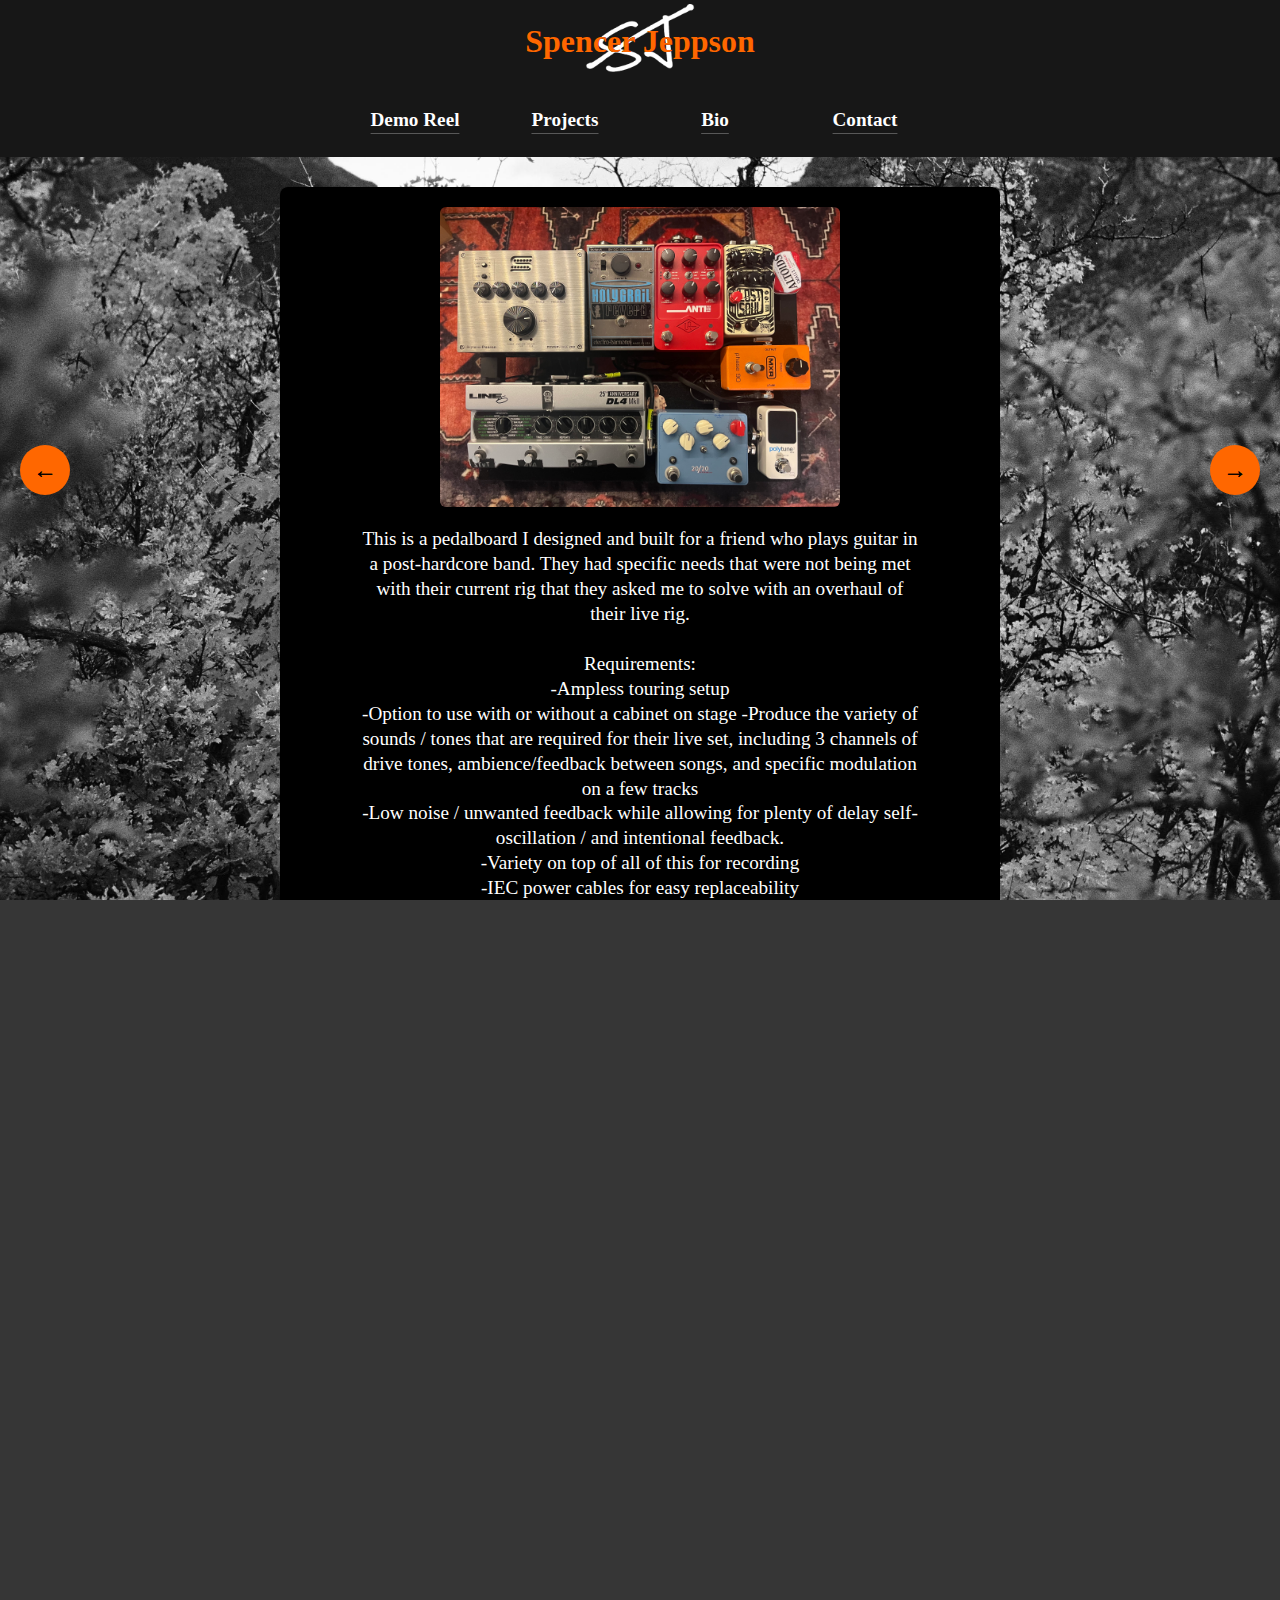
<file: project_pages/project7.html>
<!DOCTYPE html>
<html lang="en">
<head>
    <meta charset="UTF-8">
    <meta name="viewport" content="width=device-width, initial-scale=1.0">
    <title>Spencer Jeppson - Pedalboard Build</title>
    <meta name="description" content="Project 1 - BFG">
    <link rel="icon" type="image/x-icon" href="/assets/favicon.png">
    <link href="\style.css" rel="stylesheet" />


</head>
<body>
    <nav>
        <div class="navTop">
            <h1><a href="/index.html">Spencer Jeppson</a></h1>
        </div>
        <div class="navBottom">
            <a href="\index.html">Demo Reel</a>
            <div class="dropdown">
                <a href="project1.html" class="dropbtn" onclick="toggleDropdown(event)">Projects</a>
                <div class="dropdown-content">
                    <a href="project1.html">BFG</a>
                    <a href="project2.html">Haunt Audio</a>
                    <a href="project3.html">Nothing</a>
                    <a href="project4.html">Angel Eyes</a>
                    <a href="project5.html">Soldier</a>
                    <a href="project6.html">Jackknife</a>
                    <a href="project7.html">Pedalboard Build</a>
                    <a href="project8.html">Deadpoint</a>
                </div>
            </div>
            <a href="\bio.html">Bio</a>
            <a href="\contact.html">Contact</a>
        </div>
    </nav>
    
        
        <div class="main-content">    
            <a href="project6.html" class="nav-arrow left-arrow">←</a>

            <div class="main-flex-container">

                <img id="bio-pic" src="/assets/img/pbtop.jpeg" alt="Pedalboard setup">


                <div id="bio-text">
                    This is a pedalboard I designed and built for a friend who plays guitar in a post-hardcore band. They had specific needs that were not being met with their current rig that they asked me to solve with an overhaul of their live rig. 
                    <br><br>
                    Requirements:
                    <br>
                    -Ampless touring setup<br>
                    -Option to use with or without a cabinet on stage
                    -Produce the variety of sounds / tones that are required for their live set, including 3 channels of drive tones, ambience/feedback between songs, and specific modulation on a few tracks<br>
                    -Low noise / unwanted feedback while allowing for plenty of delay self-oscillation / and intentional feedback. <br>
                    -Variety on top of all of this for recording<br>
                    -IEC power cables for easy replaceability<br>
                    -As small as possible footprint <br>
                    -Hard case for touring and protecting valuable / vintage equipment<br>
                    -Repair of their vintage Phase 90<br><br>
                    
                    Signal Flow: <br>
                    Polytune 3 > 20/20 boost/overdrive > Line 6 DL4 > Vintage MXR Phase 90 > Sketchy Sounds Lost Soul > Universal Audio Anti 1992 > Vintage Electro-Harmonix Holy Grail reverb > Seymour Duncan Powerstage 200<br><br>
                    
                        This rig build met and exceeded the requirements, and has an incredible range of tones. For a touring musician, an ampless rig is invaluable, reducing the amount of gear to load, and protecting expensive amplifiers from the rigor of touring. First off, and maybe most importantly, this board is powered by a truetone CS12 isolated power supply. This power supply was chosen because it runs off of an IEC power cable, and meets / exceeds the requirements for number of outputs and amperage for each pedal. The pedals sit on top of a PedalTrain Classic JR board. Careful planning ensured this was the smallest possible board that allowed for the best possible layout of the pedals, with room for the power supply on the underside. Ampless rigs need to be built to emulate three distinct parts of a traditional amplifier, the preamp, poweramp, and cabinet. For this build, the preamp tone is handled by the UA Anti 1992, modeling an Peavey 5150. The built in noise gate on the Anti is also invaluable for taming high gain guitar tones and keeping noise controllable. The power amp duties are handled by the Seymour Duncan Powerstage 200, adding both accurate poweramp tone and the option to power up to two on stage cabinets. In the event a cabinet is not needed/wanted, cabinet simulation can be provided by either the Anti or the Powerstage, with DI out to FOH from the powerstage. In front of the Anti, is what would be on a traditional pedalboard. Gain staging here is handled by the 20/20 overdrive. The 20/20 is a dual overdrive/boost pedal allowing for two different “channels” of gain. With a high gain amp like the 5150, running a light overdrive in front acts as a thickening agent, and the boost section of the 20/20 is great for driving the amp into dirtier territory as well. Modulation is handled by the DL4, Phase 90, and the Holy Grail in the pseudo fx loop, between the preamp and power amp. The DL4 is doing most of the heavy lifting as far as modulation, with a number of modulation effects on the different footswitches. The Holy Grail and Phase 90 exist to do their individual specialties on top of what is provided with the DL4. The Lost Soul does a unique glitch / slapback thing with added fuzz and pitch modulation.
                    
                    </div> 
                    <img id="bio-pic" src="/assets/img/pb3.jpg" alt="Pedalboard in case">
                    <img id="bio-pic" src="/assets/img/pb2.jpeg" alt="Pedalboard power">
                    <img id="bio-pic" src="/assets/img/pb1.jpeg" alt="Pedalboard case">

   
                    <a href="project8.html" class="nav-arrow right-arrow">→</a>
            </div>
        </div>
        
    <footer class="footer">
        <div class="footer-content">
            <a href="https://www.linkedin.com/in/spencer-jeppson-13b46b333/?utm_source=share&utm_campaign=share_via&utm_content=profile&utm_medium=ios_app" target="_blank">
                <img src="\assets/linkedin.png" alt="LinkedIn" class="social-icon">
            </a>
            <a href="index.html"> <img src="\assets/favicon.png" alt="logo" class="footer-logo">  </a>
            <a href="https://www.instagram.com/spencer.jeppson?igsh=MW4yYjFldTB1aTA1ag==" target="_blank">
                <img src="\assets/instagram.png" alt="Instagram" class="social-icon">
            </a>


        </div>
    </footer>
    <script src="\scripts.js"></script>
</body>
</html>
</file>
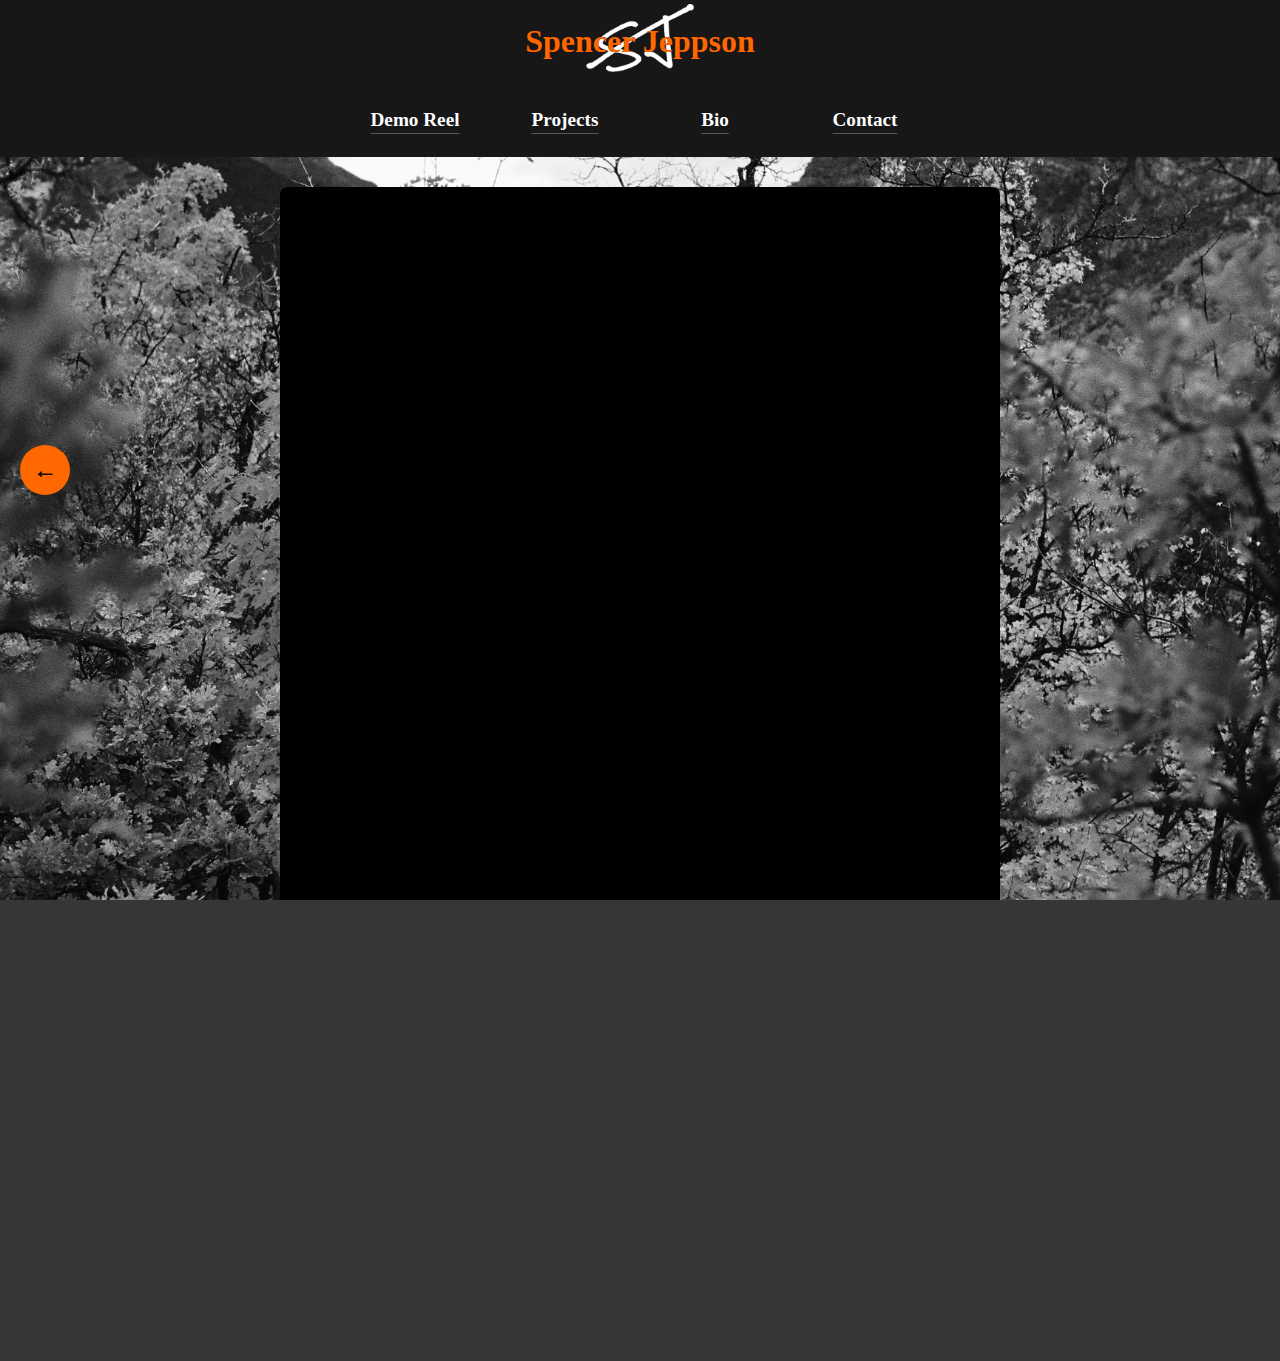
<file: project_pages/project8.html>
<!DOCTYPE html>
<html lang="en">
<head>
    <meta charset="UTF-8">
    <meta name="viewport" content="width=device-width, initial-scale=1.0">
    <title>Spencer Jeppson - TLWB</title>
    <meta name="description" content="Project 1 - BFG">
    <link rel="icon" type="image/x-icon" href="/assets/favicon.png">
    <link href="\style.css" rel="stylesheet"/>


</head>
<body>
    <nav>
        <div class="navTop">
            <h1><a href="/index.html">Spencer Jeppson</a></h1>
        </div>
        <div class="navBottom">
            <a href="\index.html">Demo Reel</a>
            <div class="dropdown">
                <a href="project1.html" class="dropbtn" onclick="toggleDropdown(event)">Projects</a>
                <div class="dropdown-content">
                    <a href="project1.html">BFG</a>
                    <a href="project2.html">Haunt Audio</a>
                    <a href="project3.html">Nothing</a>
                    <a href="project4.html">Angel Eyes</a>
                    <a href="project5.html">Soldier</a>
                    <a href="project6.html">Jackknife</a>
                    <a href="project7.html">Pedalboard Build</a>
                    <a href="project8.html">Deadpoint</a>
                </div>
            </div>
            <a href="\bio.html">Bio</a>
            <a href="\contact.html">Contact</a>
        </div>
    </nav>
    
        
        <div class="main-content">    
            <a href="project7.html" class="nav-arrow left-arrow">←</a>

            <div class="main-flex-container">

                <div class="project-video-container">
                    <div class="video-wrapper">
                        <iframe class="video-iframe" src="https://www.youtube.com/embed/WB4bldBpA3Q?si=y-98xx8LSTuPHq8e"
                            title="YouTube video player" frameborder="0"
                            allow="accelerometer; autoplay; clipboard-write; encrypted-media; gyroscope;"
                            allowfullscreen></iframe>
                    </div>
                </div>

                <div id="bio-text">
                    This band is incredible. Working with them was an absolute pleasure. This is their song Deadpoint, recorded live in their bassist’s basement. I and one other engineer compiled together a rig and set up mics to record this on location. This is a project I would do a little bit differently given the opportunity. At the time the band did not own an acoustic upright bass, which would have been a much better option than the electric standup they had at the time. I have it work regardless and the bass sounds good, just not quite like an acoustic upright would have. We were also fighting with some clicking, I suspect was caused by some bad power or electrical interference. This take worked out okay and only had one instance of a notable issue in a rather unfortunate place. Ultimately the goal of this project was to demo songs for future recording ventures and for this purpose, it was a success. I kept a copy of the stems and completed this mixdown to include in my portfolio.                     </div>    
            </div>
        </div>
        
    <footer class="footer">
        <div class="footer-content">
            <a href="https://www.linkedin.com/in/spencer-jeppson-13b46b333/?utm_source=share&utm_campaign=share_via&utm_content=profile&utm_medium=ios_app" target="_blank">
                <img src="\assets/linkedin.png" alt="LinkedIn" class="social-icon">
            </a>
            <a href="index.html"> <img src="\assets/favicon.png" alt="logo" class="footer-logo">  </a>
            <a href="https://www.instagram.com/spencer.jeppson?igsh=MW4yYjFldTB1aTA1ag==" target="_blank">
                <img src="\assets/instagram.png" alt="Instagram" class="social-icon">
            </a>


        </div>
    </footer>
    <script src="\scripts.js"></script>
</body>
</html>
</file>
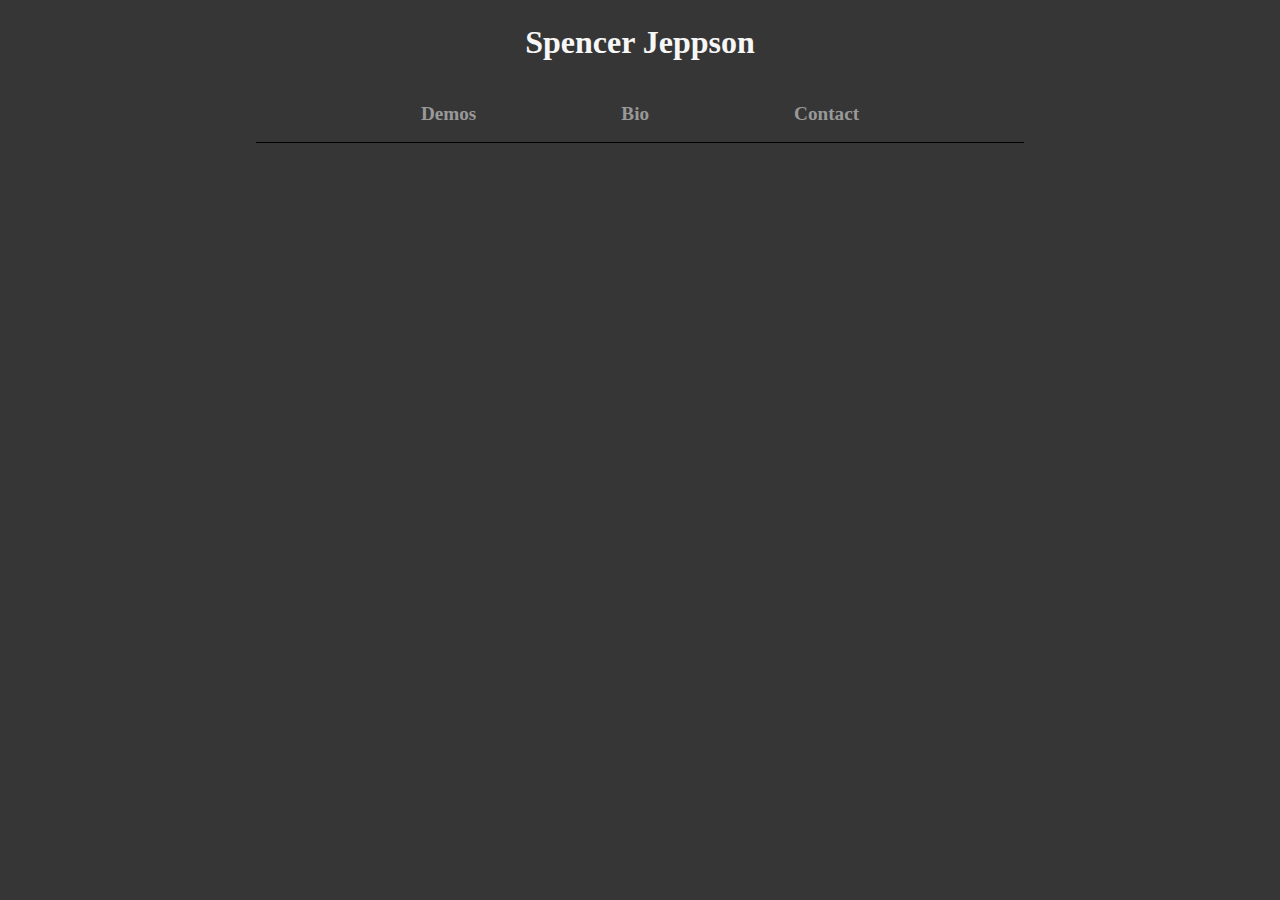
<file: spenjer_portfolio/bio.html>
<!DOCTYPE html>
<html lang="en">
<head>
    <meta charset="UTF-8">
    <meta name="viewport" content="width=device-width, initial-scale=1.0">
    <title>Bio</title>
    <link href="style.css" rel="stylesheet" />

</head>
<body>
    <nav>
        <div class="navTop">
            <h1>Spencer Jeppson</h1>
            <!-- <h1>Logo</h1> -->
        </div>
        <div class="navBottom">
            <a href="demo.html">Demos</a>
            <a href="bio.html">Bio</a>
            <a href="contact.html">Contact</a>
        </div>
    </nav>

</body>
</html>
</file>
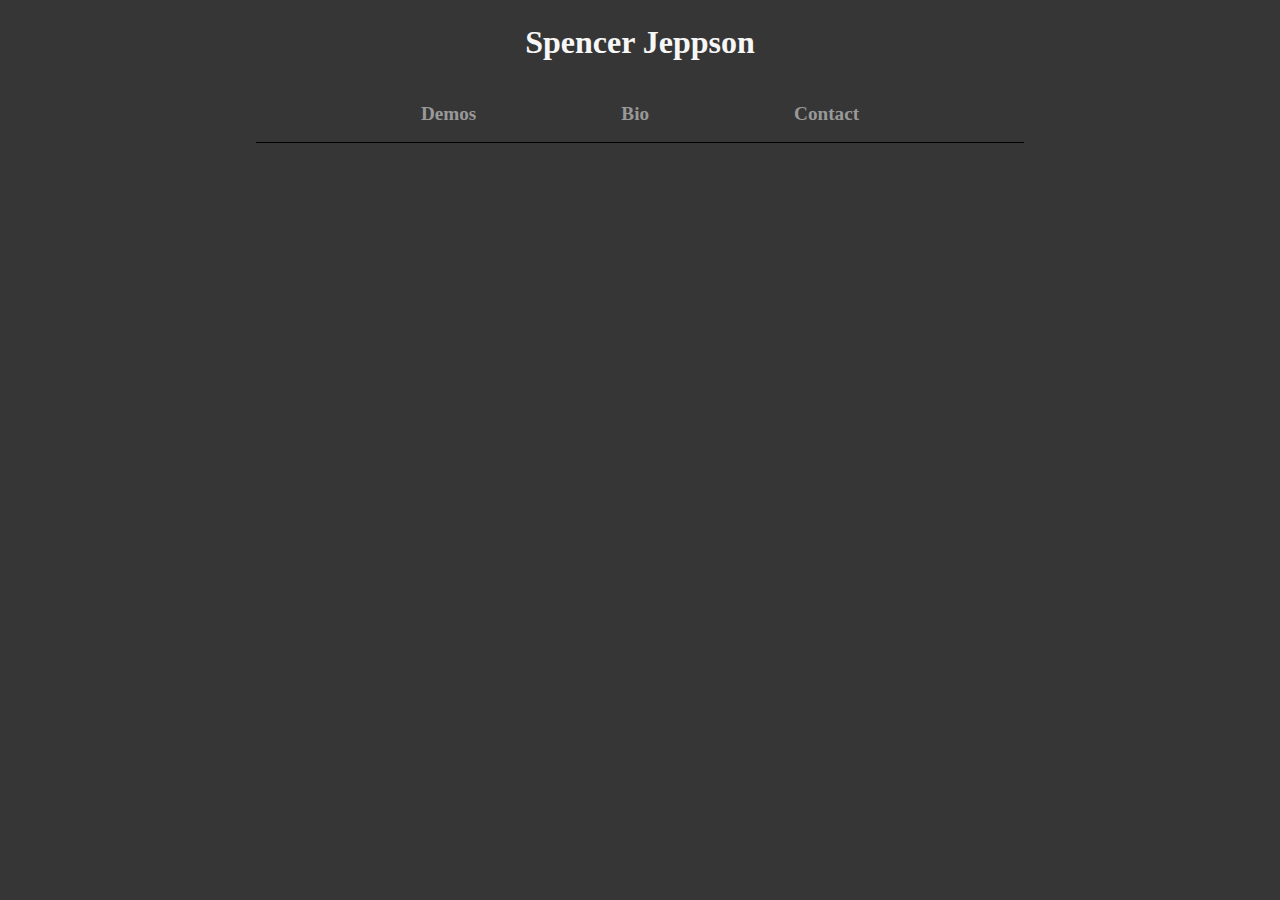
<file: spenjer_portfolio/contact.html>
<!DOCTYPE html>
<html lang="en">
<head>
    <meta charset="UTF-8">
    <meta name="viewport" content="width=device-width, initial-scale=1.0">
    <title>Contact</title>
    <link href="style.css" rel="stylesheet" />
</head>
<body>
    <nav>
        <div class="navTop">
            <h1>Spencer Jeppson</h1>
            <!-- <h1>Logo</h1> -->
        </div>
        <div class="navBottom">
            <a href="index.html">Demos</a>
            <a href="bio.html">Bio</a>
            <a href="contact.html">Contact</a>
        </div>
    </nav>


</body>
</html>
</file>
<file: style.css>
html,body {
    height: 100%;
    background-image: url(assets/img/realTree.jpg);
    font-family: 'Times New Roman', Times, serif;
    background-size: cover; /* Makes sure the image covers the entire viewport */
    background-position: auto; /* Centers the background image */
    background-repeat: no-repeat; /* Prevents the image from repeating */
    background-attachment: fixed; /* Keeps the background image fixed during scrolling */
    background-color: rgb(54, 54, 54); /* Fallback color */
    margin: 0;
    padding: 0;
    display: flex;
    flex-direction: column;
    min-height: 100vh;

    overflow-y: auto;
    scrollbar-width: none;
}
html::-webkit-scrollbar {  
    display: none;
}
nav {
    background-color: rgb(23, 23, 23);

    /* height: 0px; */
    width: 100%;
    margin: 0 auto; /* Centers nav horizontally */
    text-align: center;
    margin-bottom: 10px;
}
.navTop {

    display: flex;
    justify-content: center; /* Centers the name and logo horizontally */
    align-items: center;
    gap: 0px; /*Adds space between the name and logo */
    align-items: center;
    padding: 3px;
}
.navTop h1, a {
    position: relative;
    margin-top: 20px;
    margin-bottom: 5px;
    color: rgb(255, 103, 0);
    text-shadow: 0px 0px #000000;
    font-size: 2rem;
    text-decoration: none;
    z-index: 1;
}
.navTop h1::before {
    content: "";
    position: absolute;
    width: 110px; 
    height: 110px;
    background-image: url('assets/logoWhite.png'); 
    background-size: cover; /* Ensures the image scales properly */
    background-position: center;
    top: 50%; 
    left: 50%; 
    transform: translate(-50%, -50%); 
    z-index: 0; 
}
.navBottom {
    display: flex;
    justify-content: center; 
    padding: 3px 0;
    position: relative;
    width: 80%;
    margin: 0 auto;
    flex-wrap: wrap;
    transition: all 0.3s ease;
}
/* Styles for the entire navbar links */
.navBottom a,
.dropdown, .dropbtn {
    position: relative;
    font-weight: bolder;
    text-decoration: underline !important;
    text-underline-offset: 7px;
    text-decoration-color: rgb(88, 88, 88) !important;    
    color: rgb(255, 255, 255);
    font-size: 1.2rem;
    padding: 8px 10px;
    display: inline-flex;
    justify-content: center;
    align-items: center;
    min-height: 40px; /* Set a minimum height to avoid layout shift */
    box-sizing: border-box; /* Ensures padding and borders don't affect element size */
    text-align: center;
    flex-grow: 1;
    white-space: wrap;
    max-width: 150px;
}

/* Specifically style the "Projects" dropdown button */
.dropdown .dropbtn {
    position: relative;
    padding: 10px 15px; 
    background-color: transparent; 
    display: inline-flex;
    justify-content: center;
    align-items: center;
}

/* Highlight the active or hovered navbar items */
.navBottom a:hover,
.navBottom a.active, 
.dropdown:hover .dropbtn {
    text-decoration: none;
    color: rgb(255, 103, 0);
    background-color: rgba(153, 153, 153, 0.7); /* Same background as other items */
    transition: 0.5s;
}

/* Ensure that the dropdown button "Projects" behaves the same */
.dropdown:hover .dropbtn {
    color: rgb(255, 103, 0); /* Same highlight color */
    background-color: rgba(153, 153, 153, 0.7); /* Same background on hover */
}

/* Remove any extra space around the text of the "Projects" tab */
.dropdown-content {
    
    position: absolute;
    left: 50%;
    transform: translateX(-50%); 
    top: 100%; 
    background-color: rgb(23, 23, 23); 
    min-width: 200px;
    width: auto;
    box-shadow: 0px 4px 8px rgba(0, 0, 0, 0.6), 
                0px -4px 8px rgba(0, 0, 0, 0.6), 
                4px 0px 8px rgba(0, 0, 0, 0.6), 
                -4px 0px 8px rgba(0, 0, 0, 0.6);
    z-index: 100;
    flex-direction: row;
    visibility: hidden; /* Start with visibility hidden */
    opacity: 0;
    transform: translateX(-50%) scaleY(0);  /* Initially hidden */
    transform-origin: top;
    transition: opacity 0.3s ease, transform 0.3s ease, visibility 0s linear 0.3s; /* Animation */
}

.dropdown-content.show {
    display: block;
    visibility: visible;
    opacity: 1;
    transform: translateX(-50%) scaleY(1); /* Reveal with scale */
    transition: opacity 0.3s ease, transform 0.3s ease;
}

.dropdown-content a{
    align-items: center;
    margin: auto;
    color: white;
    padding: 7px;
    line-height: 30px;
    display: block; /* Ensures each link is on a new line */
    text-decoration: none;
    text-align: center;
    width: 100%; /* Makes sure links expand to full width */
    white-space: normal; /* Prevents wrapping */
}
.dropdown a:hover .dropdown-content {
    background-color: rgba(255, 103, 0, 0.7);

}

.footer {
    background: none; /* Transparent background */
    text-align: center; /* Center the footer content */
    position: relative; /* Allow it to be placed below the content */
}

.footer-content {
    display: flex;
    justify-content: center; /* Center the icons horizontally */
    gap: 20px; /* Space between icons */
    margin-top: 0px; /* Space between the glass and the footer */
    position: relative
}

.social-icon {
    background-color: rgb(255, 103, 0);
    border-radius: 8px;
    width: 30px; /* Adjust icon size */
    height: auto; /* Maintain aspect ratio */
    transition: transform 0.3s; /* Add transition for hover effect */
    margin-bottom: 8px;

}

.footer-logo {
    width: auto; /* Adjust icon size */
    height: 35px;
    margin-bottom: 0px;
    transition: transform 0.3s;
    align-self: center;
}
.footer-logo:hover {
    transform: scale(1.2); 
}
.social-icon:hover {
    transform: scale(1.2); /* Scale up the icon on hover */
}
.video-title {
    text-align: center; /* Centers the title */
    font-size: 1.5rem;
    margin-top: 35px; /* Adds some space above the title */
    margin-bottom: 10px; /* Adds space below the title */
    color: rgb(154, 153, 153);
}
.video-container {
    display: hidden;
}

.video-container iframe {
    display: flex;
    position: absolute;
    top: 0;
    left: 0;
    width: 100%;
    height: 100%;
    border: none;
    object-fit: fill;
}

.video-page-container {
    display: flex;
    justify-content: center;
    align-items: center;
    flex: 1;
    background-color: rgb(0, 0, 0);
    width: 70%;
    margin: 0 auto;
    box-sizing: border-box;
    border-radius: 8px;
    padding: 2vmin; /* Dynamic padding based on viewport */
    overflow: hidden;
    position: relative;
}

/* Enhanced Video Wrapper with Aspect Ratio Protection */
.video-wrapper {
    position: relative;
    display: flex;
    justify-content: center;
    align-self: center;
    width: 96%; /* Slight margin by default */
    padding: 10px;
    padding-bottom: 52%;
    max-width: 96%; /* Matches width */
    transition: all 0.3s ease; /* Smooth resizing */
}

.video-wrapper iframe {
    position: absolute;
    top: 10px;
    left: 0;
    width: 100%;
    height: calc(100% - 20px);
    border: none;
    margin: 0 auto;
    border-radius: 6px;
}

/* Smart Responsive Behavior */
@media (min-width: 768px) {
    .video-wrapper {
        width: 98%;
        max-width: 98%;
        padding-bottom: 55.125%; /* 16:9 with 98% width */
    }
}

@media (min-width: 1024px) {
    .video-page-container {
        padding: 1.5vmin;
    }
    .video-wrapper {
        width: 99%;
        max-width: 99%;
        padding-bottom: 55.6875%; /* 16:9 with 99% width */
    }
}

@media (min-height: 800px) and (min-width: 1200px) {
    /* Special tall screen optimization */
    .video-page-container {
        padding: 1vmin;
    }
    .video-wrapper {
        width: 99.5%;
        max-width: 99.5%;
    }
}
.main-content {
    display: flex;
    flex: 1; 
    padding: 20px;
    justify-content: center;
    align-items: center;
    width: auto;

}
.main-flex-container {
    width: auto;
    max-width: 700px;
    margin: 0 60px;
    display: flex;
    flex-direction: column;
    flex-wrap: wrap;
    justify-content:space-evenly;
    align-items: center;
    gap: 20px;
    padding: 10px;
    border-radius: 8px;
    background: rgba(0, 0, 0);

    /* dynamic height adjustment */
    min-height: 350px;
    height: auto;
    overflow-y: auto;
}

#bio-pic {
    height: auto; 
    max-height: 300px;  
    max-width: 100%;
    margin-top: 10px;
    border-radius: 6px;
    object-fit: cover;
    flex-shrink: 0;
}

#bio-text {
    color: rgb(255, 255, 255);
    font-size: 1.2rem;
    width: 80%;
    display: block;
    text-align: center;
    flex-shrink: 1;
    margin-bottom: 10px;
    line-height: 130%;
}
#bio-text a {
    font-size: 1.2rem;
}

.contact-container {
    display: flex;
    justify-content: space-evenly; /* Space between the image and the form */
    align-items: stretch; /* Ensure both image and form have equal height */
    gap: 20px; /* Space between image and form */
    padding: 10px;
    background: rgb(0, 0, 0); /* Frosted glass background */
    border-radius: 8px;
    width: 100%;
    max-width: 1000px;
    flex-wrap: wrap; /* Allow the items to wrap when needed */
}

#contact-pic {
    width: 100%; /* Full width of the container */
    height: auto; /* Maintain aspect ratio */
    max-width: 400px; /* Max width to avoid too large on larger screens */
    flex-shrink: 0; /* Prevent image from shrinking */
    object-fit: cover;
    border-radius: 12px;
}

#contact-form {
    flex: 1; /* Take remaining space */
    max-width: 400px; /* Form width limit */
    width: 100%; /* Make form take up the full width of its container */
}
.contact-header {
    width: 100%;
    text-align:center;
}
/* Form Styles */
form {
    display: flex;
    flex-direction: column; /* Stacks form elements vertically */
    flex-wrap: wrap;
    align-items: stretch;
}
h2 {
    color: white;
    font-weight: 500;
    font-size: 1.2rem;
    margin: 3px;
    padding-bottom: 5px;
}
input, textarea {
    padding: 10px; /* Adds padding inside inputs */
    margin-bottom: 10px; /* Adds space below each input */
    border: 1px solid #ccc;
    border-radius: 4px; /* Rounds the corners */
    width: calc(100% - 22px); /* Makes inputs full width */
    background-color: rgb(170, 169, 169); 
    font-family: 'Times New Roman', Times, serif;
    font-size: 1rem; 
}

/* Placeholder Styles */
input::placeholder,
textarea::placeholder {
    color: rgba(0, 0, 0); /* Softer color for placeholders */
}

/* Button Styles */
button {
    background-color: rgb(255, 103, 0); /* Button background color */
    color: white; /* Button text color */
    padding: 10px; /* Adds padding inside the button */
    border: none; /* Removes border */
    border-radius: 4px; /* Rounds the corners */
    cursor: pointer; /* Changes cursor on hover */
    margin-top: 10px; /* Adds space above the button */
    margin-right: 10px; /* Adds margin to the right of the button */
    width: 100%; 
    box-sizing: border-box; /* Ensures padding and borders are included in the width */
    font-family: 'Times New Roman', Times, serif;

}

button:hover {
    background-color: rgb(200, 80, 0); /* Changes color on hover */
    transition: 0.5s;
}

#bio-link {
    color: rgb(255, 103, 0);
    text-decoration: none;
    font-style: italic;
}

#bio-link:hover {
    text-decoration: underline;
}

/* project page styles */
.project-page {
    display: flex;
    min-height: calc(95vh - 120px); /* Adjust based on your nav/footer */
    align-items: center;
    position: relative;
    /* justify-content: space-between; */
}


.project-page__container {
    display: flex;
    flex-direction: column;
    justify-content: center;
    width: 70%;
    margin: 0 auto;
    margin-top: 25px;
    padding: 10px;
    background-color: rgb(0, 0, 0);
    border-radius: 8px;


}


.project-page__text {
    text-align: justify;
    flex: 1;
    padding: 30px;
    color: white;
}


.project-page__media {
    flex: 1;
    padding: 20px;
    display: flex;
    align-items: center;
}


.project-page__video-wrapper {
    position: relative;
    width: 100%;
    padding-bottom: 56.25%; /* 16:9 */
}


.project-page__video {
    position: absolute;
    top: 10px;
    left: 0;
    width: 100%;
    height: calc(100% - 20px);
    border: none;
    border-radius: 6px;
}


/* Navigation arrows - won't affect other pages */
.project-page__nav {
    position: relative;
    display: flex;
    align-items: center;
    width: 100px;
    color: rgb(255, 103, 0);
    cursor: pointer;
}


.project-page__nav--left {
    left: 20px;
}


.project-page__nav--right {
    right: 20px;
}


.project-page__nav-text {
    /* writing-mode: vertical-rl; */
    margin: 10px 0;
}

.nav-arrow {
    position: absolute;
    top: 50%;
    transform: translateY(-50%);
    width: 50px;
    height: 50px;
    background-color: rgb(255, 103, 0);
    color: black;
    border-radius: 50%;
    display: flex;
    justify-content: center;
    align-items: center;
    font-size: 24px;
    text-decoration: none;
    transition: all 0.3s ease;
    z-index: 10;
}

.nav-arrow:hover {
    background-color: rgb(200, 80, 0);
    transform: translateY(-50%) scale(1.1);
}

.left-arrow {
    left: 20px;
}

.right-arrow {
    right: 20px;
}


.project-video-container {
    width: 100%; /* Adjust this percentage to make it smaller/larger */
    max-width: 600px; /* Optional: sets a maximum size */
    margin: 0;
}

.video-wrapper {
    position: relative;
    padding-top: 0;
    padding-bottom: 56.25%; /* 16:9 aspect ratio */
    height: 0;
    overflow: hidden;
    border-radius: 6px;
}

.video-iframe {
    position: absolute;
    top: 0;
    left: 0;
    width: 100%;
    height: 100%;
    border: none;
    transform: scale(0.9); /* Scales down the video while maintaining aspect ratio */
    transform-origin: center center;
}

/* Adjust main container to accommodate video */


/* Responsive adjustments */
@media (max-width: 768px) {
    .project-video-container {
        margin-bottom: 15px;
    }
    
    .main-flex-container {
        margin: 0 40px;
        padding: 0px;
    }
}

/* Responsive adjustments */
@media (max-width: 768px) {
    .project-page__container {
        flex-direction: column;
        width: 90%;
    }
    
    .project-page__nav {
        position: static;
        flex-direction: row;
        width: auto;
        margin: 20px;
    }
    
    .project-page__nav-text {
        writing-mode: horizontal-tb;
        margin: 0 10px;
    }
}


@media screen and (max-width: 1024px) {
    .navBottom {
        width: 70%;
        gap: 4vw;
    }

    .contact-container {
        flex-direction: column; /* Stack the elements vertically on smaller screens */
        align-items: center; /* Center items when stacked */
    }
    #contact-pic {
        max-width: 100%; /* Full width image on smaller screens */
        height: auto; /* Ensure the image maintains aspect ratio */
    }
    #contact-form {
        max-width: 100%; /* Full width form on smaller screens */
    }
}


@media screen and (max-width: 768px) {
    .navBottom {
        gap: 3vw;
        width: 80%;
    }
    .navBottom a {
        font-size: 1.1rem;
        padding: 8px;
    }
    .video-container {
        width: 40%;
        height: 15%;
    }
    .contact-container {
        padding: 15px; /* Adjust padding */
    }
    #contact-pic {
        max-width: 100%;
        height: auto; /* Ensure the image scales properly */
    }
    #contact-form {
        max-width: 100%;
    }

}

@media screen and (max-width: 480px) {
    .navBottom {
        width: 90%;
        gap: 2vw;
    }

    .navBottom a {
        font-size: 1rem;
        padding: 5px;
    }
    .video-container {
        width: 35%;
        height: 5%;
    }
    .dropdown-content {
        min-width: 180px;
    }
    
    .dropdown-content a {
        padding: 10px 12px;
        font-size: 0.9rem;
    }
}
</file>
<file: spenjer_portfolio/style.css>
body {
    background-color: rgb(54, 54, 54);
    font-family: 'Times New Roman', Times, serif;
    margin: 0;
    padding: 0;
    overflow: hidden;
}
nav {
    /* background-color: white; */
    width: 75%;
    margin: 0 auto; /* Centers nav horizontally */
    text-align: center;
}
.navTop {
    display: flex;
    justify-content: center; /* Centers the name and logo horizontally */
    gap: 20px; /* Adds space between the name and logo */
    align-items: center;
    padding: 3px 0;
}
.navTop h1 {
    color: rgb(247, 247, 247);
    font-size: 2rem;
}
.navBottom {
    display: flex;
    justify-content: center; /* Evenly spaces the links */
    gap: 125px;
    padding: 3px 0;
    position: relative;
    border-bottom: 1.5px solid black;
    width: 80%;
    margin: 0 auto;
}
.navBottom a {
    font-weight: bolder;
    text-decoration: underline;
    color: rgb(153, 153, 153);
    font-size: 1.2rem;
    padding: 5px 10px;
    transition: all 0.3s ease;
    display: inline-block;
    min-height: 40px; /* Set a minimum height to avoid layout shift */
    line-height: 40px; /* Ensure vertical alignment stays consistent */
    box-sizing: border-box; /* Ensures padding and borders don't affect element size */
}
.navBottom a:hover,
.navBottom a.active{
    text-decoration: none;
    color: rgb(247, 247, 247);
    font-size: 1.4 rem;
    border: 2px solid rgb(0, 0, 0);
    padding: 5px 15px;
    background-color: rgba(153, 153, 153, 0.7);
}
.navBottom a:not(:hover):not(.active) {
    text-decoration: none;
    
}
.video-title {
    text-align: center; /* Centers the title */
    font-size: 1.5rem;
    margin-top: 35px; /* Adds some space above the title */
    margin-bottom: 10px; /* Adds space below the title */
    color: rgb(154, 153, 153);
}
.video-container {
    width: 60%; /* Width of the video container */
    max-width: 1000px;
    margin: 0 auto; /* Centers the video container */
    position: relative;
    padding-bottom: 0; /* This maintains a 16:9 aspect ratio */
    height: 60vh;
}
.video-container iframe {
    position: absolute;
    top: 0;
    left: 0;
    width: 100%;
    height: 100%;
    border: none;
}

@media screen and (max-height: 600px) {
    .video-container {
        width: 100%;
        padding-bottom: calc(100vh - 100px);
    }
}
</file>
